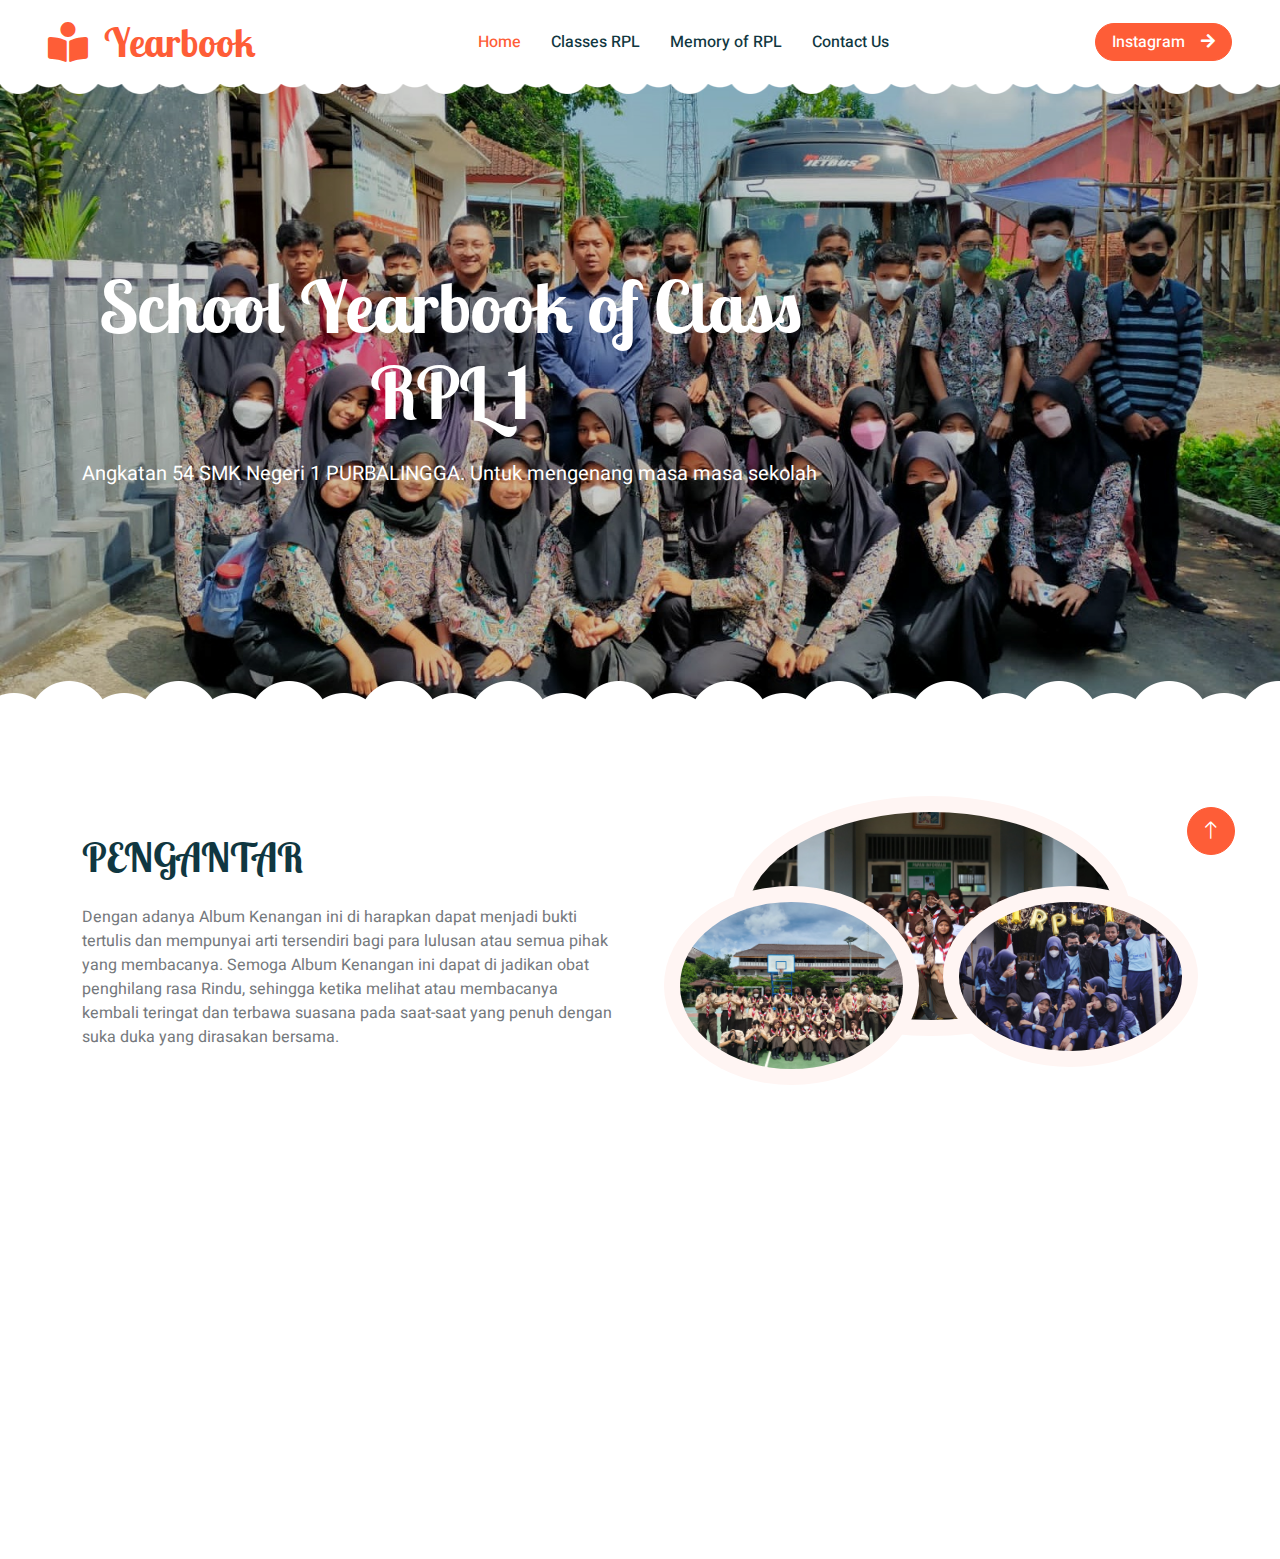
<file: index.html>
<!DOCTYPE html>
<html lang="en">

<head>
    <meta charset="utf-8">
    <title>Yearbook</title>
    <meta content="width=device-width, initial-scale=1.0" name="viewport">
    <meta content="" name="keywords">
    <meta content="" name="description">

    <!-- Favicon -->
    <link href="img/favicon.ico" rel="icon">

    <!-- Google Web Fonts -->
    <link rel="preconnect" href="https://fonts.googleapis.com">
    <link rel="preconnect" href="https://fonts.gstatic.com" crossorigin>
    <link href="https://fonts.googleapis.com/css2?family=Heebo:wght@400;500;600&family=Inter:wght@600&family=Lobster+Two:wght@700&display=swap" rel="stylesheet">
    
    <!-- Icon Font Stylesheet -->
    <link href="https://cdnjs.cloudflare.com/ajax/libs/font-awesome/5.10.0/css/all.min.css" rel="stylesheet">
    <link href="https://cdn.jsdelivr.net/npm/bootstrap-icons@1.4.1/font/bootstrap-icons.css" rel="stylesheet">

    <!-- Libraries Stylesheet -->
    <link href="lib/animate/animate.min.css" rel="stylesheet">
    <link href="lib/owlcarousel/assets/owl.carousel.min.css" rel="stylesheet">

    <!-- Customized Bootstrap Stylesheet -->
    <link href="css/bootstrap.min.css" rel="stylesheet">

    <!-- Template Stylesheet -->
    <link href="css/style.css" rel="stylesheet">
</head>

<body>
    <div class="container-xxl bg-white p-0">
        <!-- Spinner Start -->
        <div id="spinner" class="show bg-white position-fixed translate-middle w-100 vh-100 top-50 start-50 d-flex align-items-center justify-content-center">
            <div class="spinner-border text-primary" style="width: 3rem; height: 3rem;" role="status">
                <span class="sr-only">Loading...</span>
            </div>
        </div>
        <!-- Spinner End -->


        <!-- Navbar Start -->
        <nav class="navbar navbar-expand-lg bg-white navbar-light sticky-top px-4 px-lg-5 py-lg-0">
            <a href="index.html" class="navbar-brand">
                <h1 class="m-0 text-primary"><i class="fa fa-book-reader me-3"></i>Yearbook</h1>
            </a>
            <button type="button" class="navbar-toggler" data-bs-toggle="collapse" data-bs-target="#navbarCollapse">
                <span class="navbar-toggler-icon"></span>
            </button>
            <div class="collapse navbar-collapse" id="navbarCollapse">
                <div class="navbar-nav mx-auto">
                    <a href="index.html" class="nav-item nav-link active">Home</a>
                    <!-- <div class="nav-item dropdown">
                        <a href="#" class="nav-link dropdown-toggle" data-bs-toggle="dropdown">Classes AKL</a>
                        <div class="dropdown-menu rounded-0 rounded-bottom border-0 shadow-sm m-0">
                            <a href="facility.html" class="dropdown-item">AKL 1</a>
                            <a href="team.html" class="dropdown-item">AKL 2</a>
                            <a href="call-to-action.html" class="dropdown-item">AKL 3</a>
                            <a href="appointment.html" class="dropdown-item">AKL 4</a>
                        </div>
                    </div>

                    <div class="nav-item dropdown">
                        <a href="#" class="nav-link dropdown-toggle" data-bs-toggle="dropdown">Classes OTKP</a>
                        <div class="dropdown-menu rounded-0 rounded-bottom border-0 shadow-sm m-0">
                            <a href="facility.html" class="dropdown-item">OTKP 1</a>
                            <a href="team.html" class="dropdown-item">OTKP 2</a>
                            <a href="call-to-action.html" class="dropdown-item">OTKP 3</a>
                            <a href="appointment.html" class="dropdown-item">OTKP 4</a>
                        </div>
                    </div>

                    <div class="nav-item dropdown">
                        <a href="#" class="nav-link dropdown-toggle" data-bs-toggle="dropdown">Classes BDP</a>
                        <div class="dropdown-menu rounded-0 rounded-bottom border-0 shadow-sm m-0">
                            <a href="facility.html" class="dropdown-item">BDP 1</a>
                            <a href="team.html" class="dropdown-item">BDP 2</a>
                        </div>
                    </div> -->

                   

                    <div class="nav">
                        <a href="class.html" class="nav-link">Classes RPL</a>
                        <div class=" rounded-0 rounded-bottom border-0 shadow-sm m-0">
                            <!-- <a href="rpl_1.html" class="dropdown-item">RPL 1</a> -->
                            <!-- <a href="team.html" class="dropdown-item">RPL 2</a> -->
                        </div>
                    </div>

                    <div class="nav">
                        <a href="memory.html" class="nav-link">Memory of RPL</a>
                        <div class=" rounded-0 rounded-bottom border-0 shadow-sm m-0">
                            <!-- <a href="rpl_1.html" class="dropdown-item">RPL 1</a> -->
                            <!-- <a href="team.html" class="dropdown-item">RPL 2</a> -->
                        </div>
                    </div>

                    <!-- <div class="nav-item dropdown">
                        <a href="#" class="nav-link dropdown-toggle" data-bs-toggle="dropdown">Classes TKJ</a>
                        <div class="dropdown-menu rounded-0 rounded-bottom border-0 shadow-sm m-0">
                            <a href="facility.html" class="dropdown-item">TKJ 1</a>
                            <a href="team.html" class="dropdown-item">TKJ 2</a>
                        </div>
                    </div> -->


                    <a href="contact.html" class="nav-item nav-link">Contact Us</a>
                </div>
                <a href="https://www.instagram.com/elevenfirstclass.en/" class="btn btn-primary rounded-pill px-3 d-none d-lg-block">Instagram<i class="fa fa-arrow-right ms-3"></i></a>
            </div>
        </nav>
        <!-- Navbar End -->


        <!-- Carousel Start -->
        <div class="container-fluid p-0 mb-5">
            <div class="owl-carousel header-carousel position-relative">
                <div class="owl-carousel-item position-relative">
                    <img class="img-fluid" src="yearbook/pkl2.jpg" alt="">
                    <div class="position-absolute top-0 start-0 w-100 h-100 d-flex align-items-center" style="background: rgba(0, 0, 0, .2);">
                        <div class="container">
                            <div class="row justify-content-start">
                                <div class="col-10 col-lg-8">
                                  <center> <h1 class="display-2 text-white animated slideInDown mb-4">School Yearbook of Class RPL 1</h1></center> 
                                    <p class="fs-5 fw-medium text-white mb-4 pb-2">Angkatan 54 SMK Negeri 1 PURBALINGGA. Untuk mengenang masa masa sekolah</p>
                                    
                                </div>
                            </div>
                        </div>
                    </div>
                </div>
               
            </div>
        </div>
        <!-- Carousel End -->


        


        <!-- About Start -->
        <div class="container-xxl py-5">
            <div class="container">
                <div class="row g-5 align-items-center">
                    <div class="col-lg-6 wow fadeInUp" data-wow-delay="0.1s">
                        <h1 class="mb-4">PENGANTAR</h1>
                        <p>Dengan adanya Album Kenangan ini di harapkan dapat menjadi bukti tertulis dan mempunyai arti tersendiri bagi para lulusan atau semua pihak yang membacanya. Semoga Album Kenangan ini dapat di jadikan obat penghilang rasa Rindu, sehingga ketika melihat atau membacanya kembali teringat dan terbawa suasana pada saat-saat yang penuh dengan suka duka yang dirasakan bersama.</p>
                        <p class="mb-4"></p>
                        <div class="row g-4 align-items-center">
                          
                        </div>
                    </div>
                    <div class="col-lg-6 about-img wow fadeInUp" data-wow-delay="0.5s">
                        <div class="row">
                            <div class="col-12 text-center">
                                <img class="img-fluid w-75 rounded-circle bg-light p-3" src="yearbook/IMG-1.JPG" alt="">
                            </div>
                            <div class="col-6 text-start" style="margin-top: -150px;">
                                <img class="img-fluid w-100 rounded-circle bg-light p-3" src="yearbook/lapang3.jpg" alt="">
                            </div>
                            <div class="col-6 text-end" style="margin-top: -150px;">
                                <img class="img-fluid w-100 rounded-circle bg-light p-3" src="yearbook/or-2.jpg" alt="">
                            </div>
                        </div>
                    </div>
                </div>
            </div>
        </div>
        <!-- About End -->


        


        <!-- Testimonial Start -->
        <div class="container-xxl py-5">
            <div class="container">
                <div class="text-center mx-auto mb-5 wow fadeInUp" data-wow-delay="0.1s" style="max-width: 600px;">
                    <h1 class="mb-3">message for you!</h1>
                    <p>Diharapkan Buku Album Kenangan ini dapat dijadikan memori, sebab kita pernah bersama-sama berada di lingkungan sekolah ini.</p>
                </div>
                
            </div>
        </div>
        <!-- Testimonial End -->


         <!-- Footer Start -->
         <div class="container-fluid bg-dark text-white-50 footer pt-5 mt-5 wow fadeIn" data-wow-delay="0.1s">
           
            <div class="container">
                <div class="copyright">
                    <div class="row">
                        <div class="col-md-6 text-center text-md-start mb-3 mb-md-0">
                            &copy; <a class="border-bottom" href="#">Yearbook 2023</a>, All Right Reserved. 
							
							<!--/*** This template is free as long as you keep the footer author’s credit link/attribution link/backlink. If you'd like to use the template without the footer author’s credit link/attribution link/backlink, you can purchase the Credit Removal License from "https://htmlcodex.com/credit-removal". Thank you for your support. ***/-->
							Designed By <a class="border-bottom" href="#">revina</a>
                        </div>
                        <div class="col-md-6 text-center text-md-end">
                            <div class="footer-menu">
                                <a href="index.html">Home</a>
                                <a href="https://www.instagram.com/elevenfirstclass.en/">Instagram</a>
                                <a href="#">Email</a>
                                <a href="#">Help</a>
                            </div>
                        </div>
                    </div>
                </div>
            </div>
        </div>
        <!-- Footer End -->


        <!-- Back to Top -->
        <a href="#" class="btn btn-lg btn-primary btn-lg-square back-to-top"><i class="bi bi-arrow-up"></i></a>
    </div>

    <!-- JavaScript Libraries -->
    <script src="https://code.jquery.com/jquery-3.4.1.min.js"></script>
    <script src="https://cdn.jsdelivr.net/npm/bootstrap@5.0.0/dist/js/bootstrap.bundle.min.js"></script>
    <script src="lib/wow/wow.min.js"></script>
    <script src="lib/easing/easing.min.js"></script>
    <script src="lib/waypoints/waypoints.min.js"></script>
    <script src="lib/owlcarousel/owl.carousel.min.js"></script>

    <!-- Template Javascript -->
    <script src="js/main.js"></script>
</body>

</html>
</file>
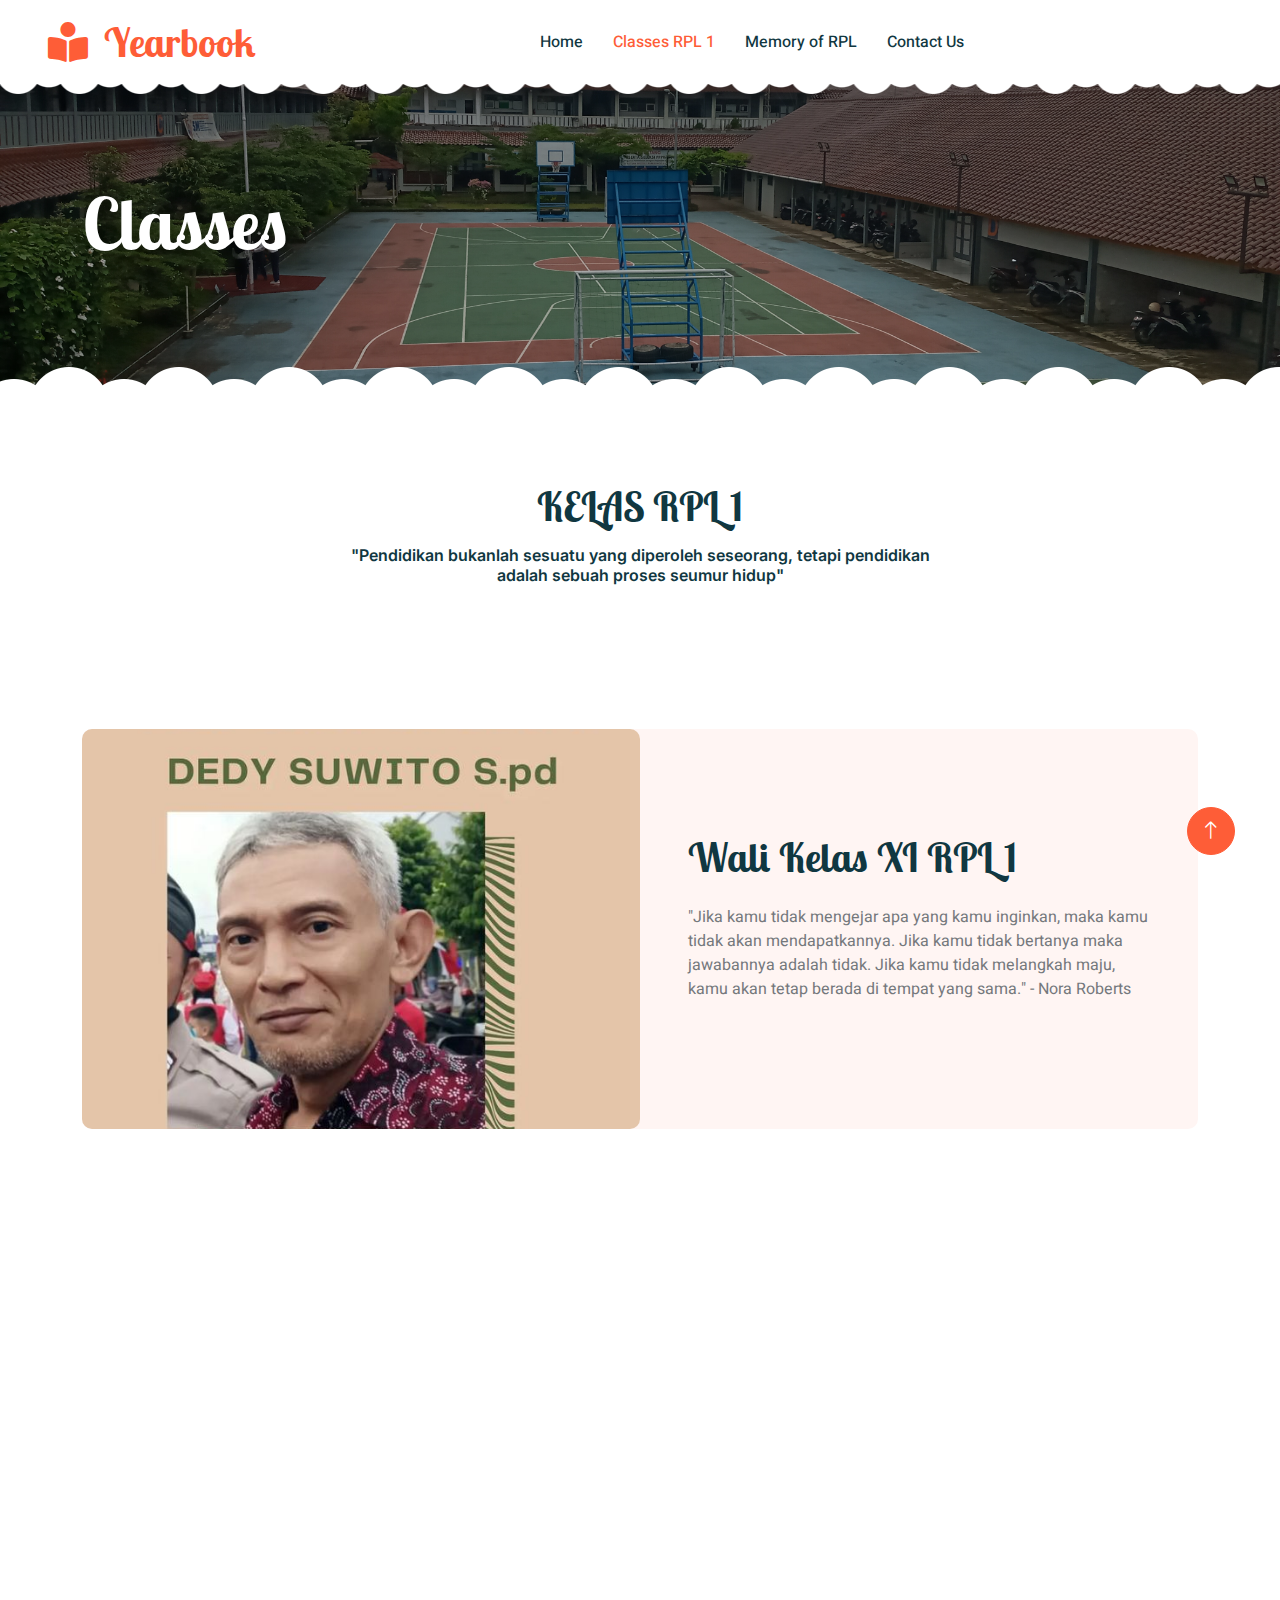
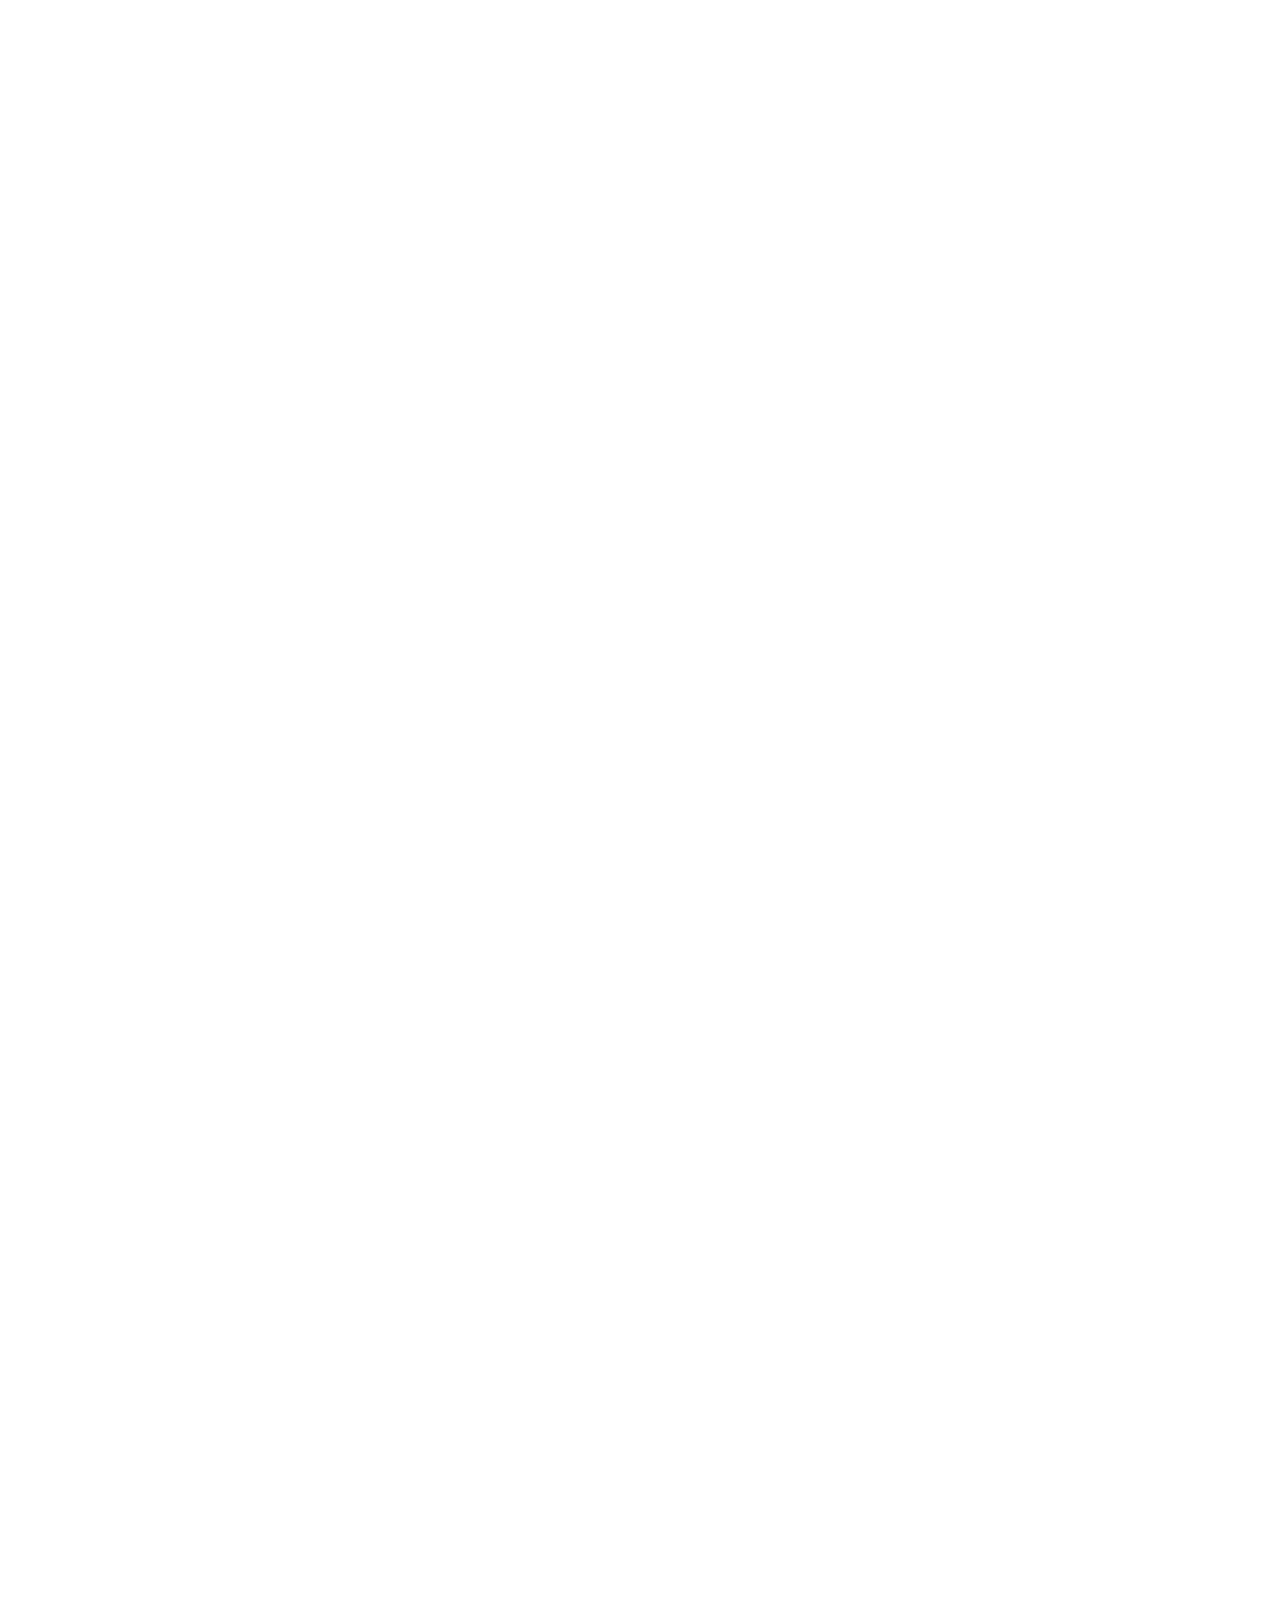
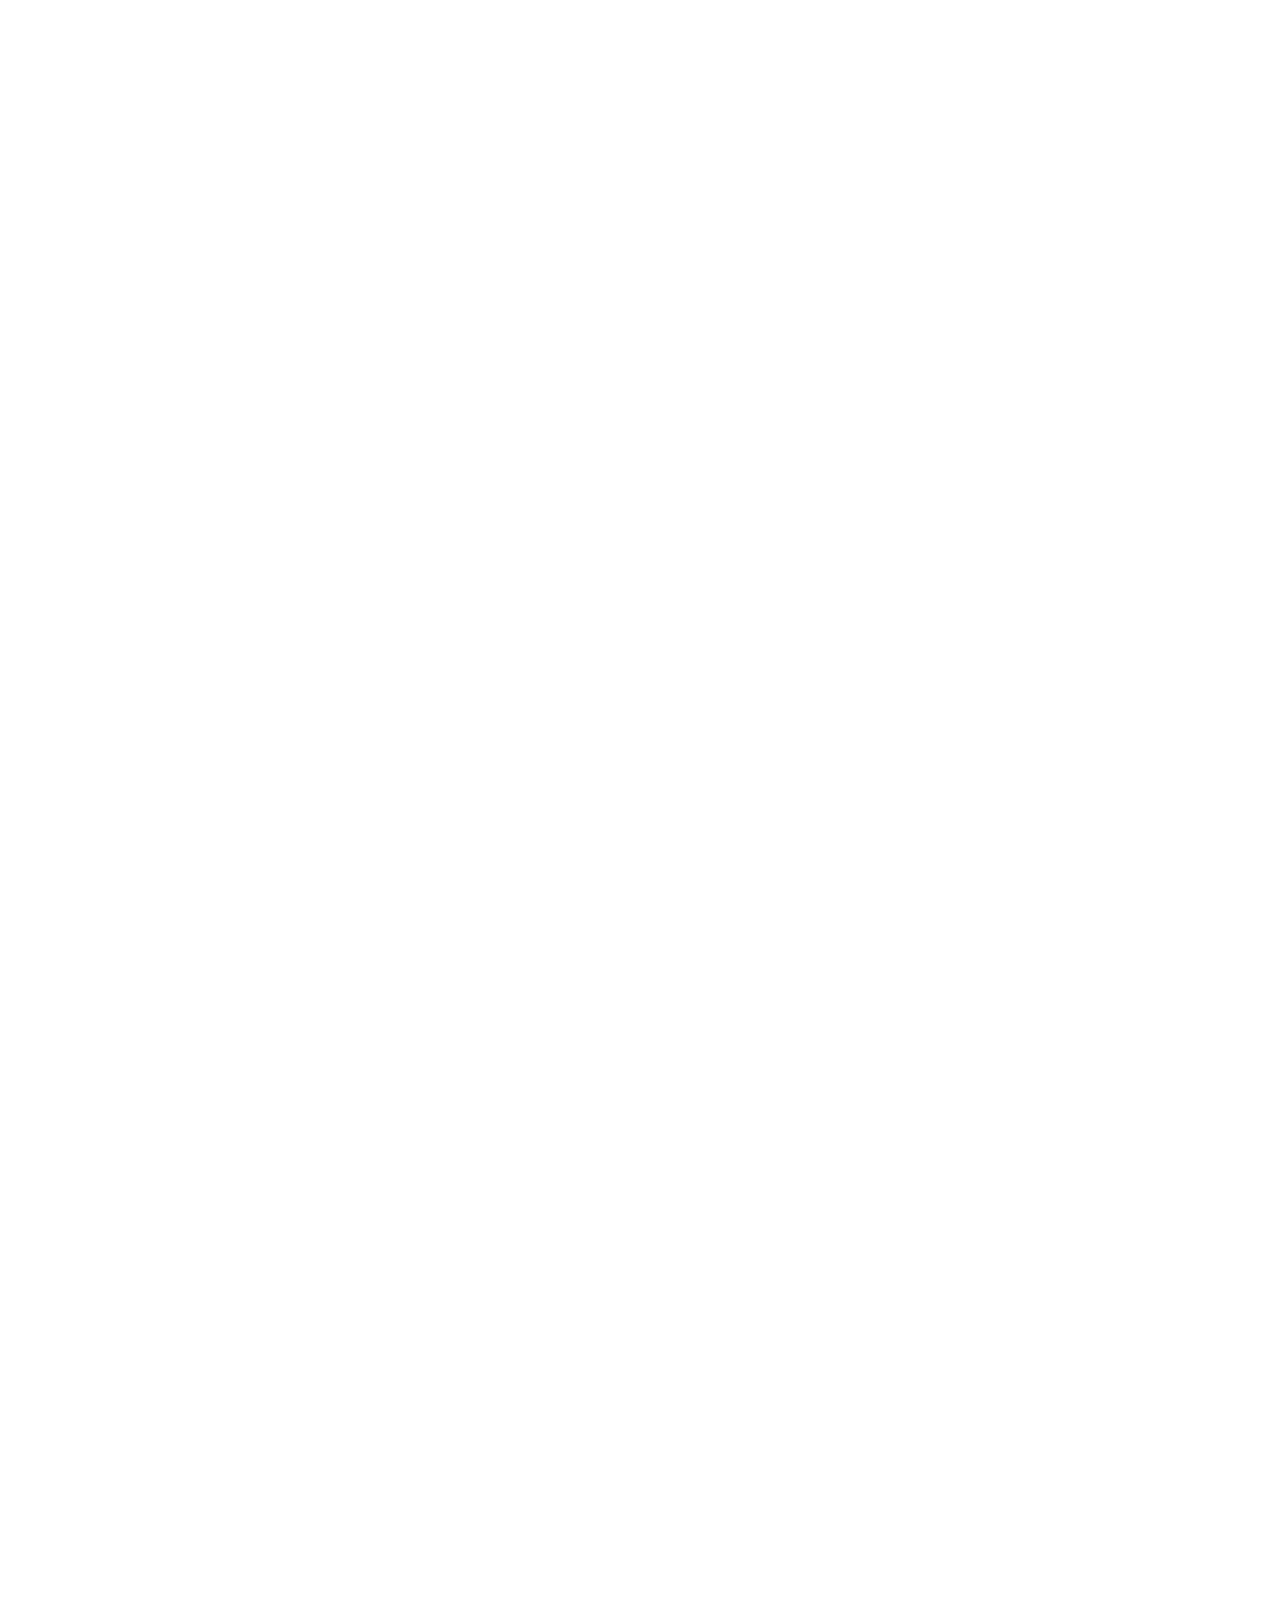
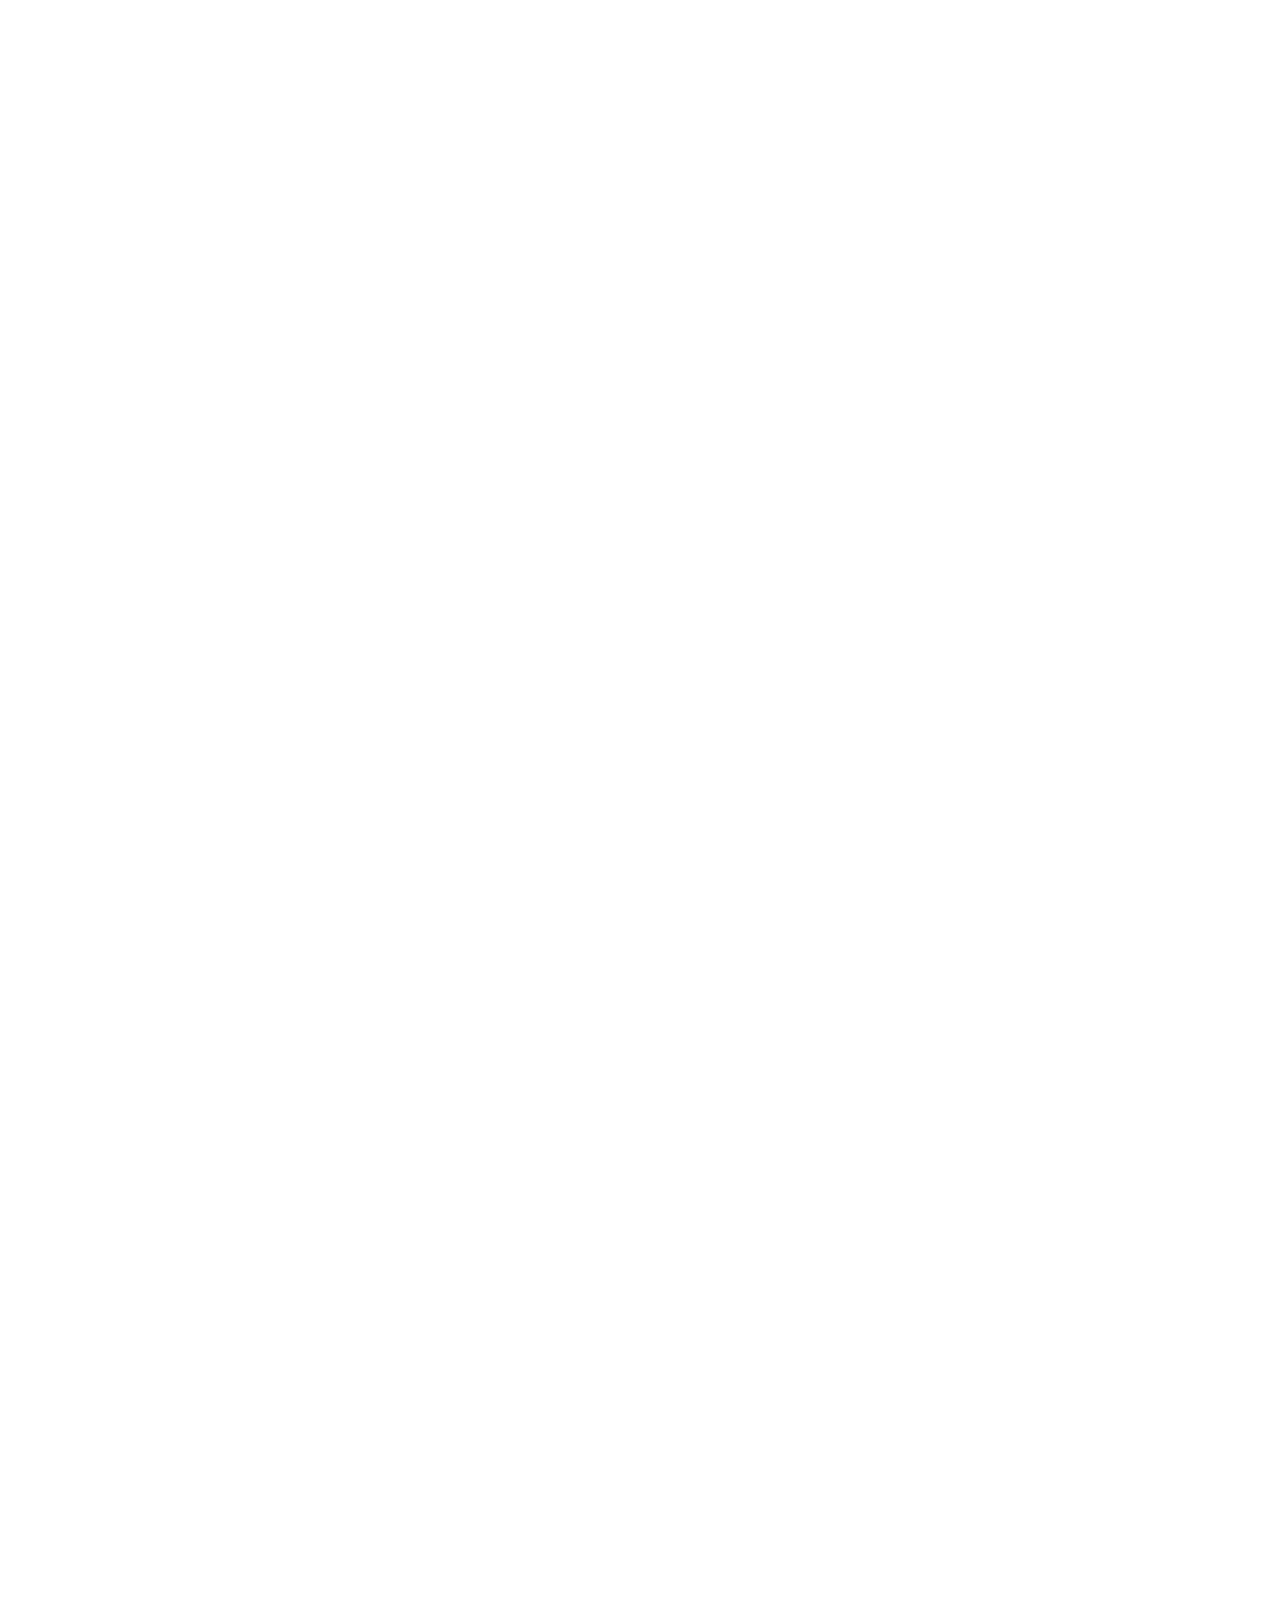
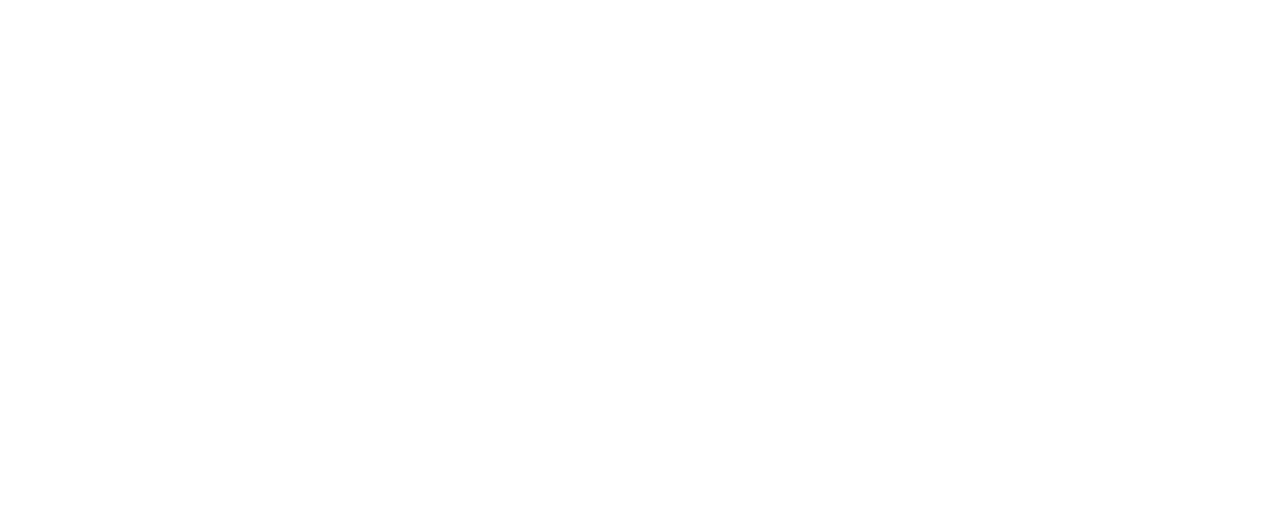
<file: class.html>
<!DOCTYPE html>
<html lang="en">

<head>
    <meta charset="utf-8">
    <title>Classes</title>
    <meta content="width=device-width, initial-scale=1.0" name="viewport">
    <meta content="" name="keywords">
    <meta content="" name="description">

    <!-- Favicon -->
    <link href="img/favicon.ico" rel="icon">

    <!-- Google Web Fonts -->
    <link rel="preconnect" href="https://fonts.googleapis.com">
    <link rel="preconnect" href="https://fonts.gstatic.com" crossorigin>
    <link href="https://fonts.googleapis.com/css2?family=Heebo:wght@400;500;600&family=Inter:wght@600&family=Lobster+Two:wght@700&display=swap" rel="stylesheet">
    
    <!-- Icon Font Stylesheet -->
    <link href="https://cdnjs.cloudflare.com/ajax/libs/font-awesome/5.10.0/css/all.min.css" rel="stylesheet">
    <link href="https://cdn.jsdelivr.net/npm/bootstrap-icons@1.4.1/font/bootstrap-icons.css" rel="stylesheet">

    <!-- Libraries Stylesheet -->
    <link href="lib/animate/animate.min.css" rel="stylesheet">
    <link href="lib/owlcarousel/assets/owl.carousel.min.css" rel="stylesheet">

    <!-- Customized Bootstrap Stylesheet -->
    <link href="css/bootstrap.min.css" rel="stylesheet">

    <!-- Template Stylesheet -->
    <link href="css/style.css" rel="stylesheet">
</head>

<body>
    <div class="container-xxl bg-white p-0">
        <!-- Spinner Start -->
        <div id="spinner" class="show bg-white position-fixed translate-middle w-100 vh-100 top-50 start-50 d-flex align-items-center justify-content-center">
            <div class="spinner-border text-primary" style="width: 3rem; height: 3rem;" role="status">
                <span class="sr-only">Loading...</span>
            </div>
        </div>
        <!-- Spinner End -->


        <!-- Navbar Start -->
        <nav class="navbar navbar-expand-lg bg-white navbar-light sticky-top px-4 px-lg-5 py-lg-0">
            <a href="index.html" class="navbar-brand">
                <h1 class="m-0 text-primary"><i class="fa fa-book-reader me-3"></i>Yearbook</h1>
            </a>
            <button type="button" class="navbar-toggler" data-bs-toggle="collapse" data-bs-target="#navbarCollapse">
                <span class="navbar-toggler-icon"></span>
            </button>
            <div class="collapse navbar-collapse" id="navbarCollapse">
                <div class="navbar-nav mx-auto">
                    <a href="index.html" class="nav-item nav-link">Home</a>
                    <!-- <div class="nav-item dropdown">
                        <a href="#" class="nav-link dropdown-toggle" data-bs-toggle="dropdown">Classes AKL</a>
                        <div class="dropdown-menu rounded-0 rounded-bottom border-0 shadow-sm m-0">
                            <a href="facility.html" class="dropdown-item">AKL 1</a>
                            <a href="team.html" class="dropdown-item">AKL 2</a>
                            <a href="call-to-action.html" class="dropdown-item">AKL 3</a>
                            <a href="appointment.html" class="dropdown-item">AKL 4</a>
                        </div>
                    </div>

                    <div class="nav-item dropdown">
                        <a href="#" class="nav-link dropdown-toggle" data-bs-toggle="dropdown">Classes OTKP</a>
                        <div class="dropdown-menu rounded-0 rounded-bottom border-0 shadow-sm m-0">
                            <a href="facility.html" class="dropdown-item">OTKP 1</a>
                            <a href="team.html" class="dropdown-item">OTKP 2</a>
                            <a href="call-to-action.html" class="dropdown-item">OTKP 3</a>
                            <a href="appointment.html" class="dropdown-item">OTKP 4</a>
                        </div>
                    </div>

                    <div class="nav-item dropdown">
                        <a href="#" class="nav-link dropdown-toggle" data-bs-toggle="dropdown">Classes BDP</a>
                        <div class="dropdown-menu rounded-0 rounded-bottom border-0 shadow-sm m-0">
                            <a href="facility.html" class="dropdown-item">BDP 1</a>
                            <a href="team.html" class="dropdown-item">BDP 2</a>
                        </div>
                    </div> -->

                    

                    <div class="nav">
                        <a href="class.html" class="nav-link active">Classes RPL 1</a>
                        <div class=" rounded-0 rounded-bottom border-0 shadow-sm m-0">
                            <!-- <a href="rpl_1.html" class="dropdown-item">RPL 1</a> -->
                            <!-- <a href="team.html" class="dropdown-item">RPL 2</a> -->
                        </div>
                    </div>

                    <div class="nav">
                        <a href="memory.html" class="nav-link">Memory of RPL</a>
                        <div class=" rounded-0 rounded-bottom border-0 shadow-sm m-0">
                            <!-- <a href="rpl_1.html" class="dropdown-item">RPL 1</a> -->
                            <!-- <a href="team.html" class="dropdown-item">RPL 2</a> -->
                        </div>
                    </div>

                    <!-- <div class="nav-item dropdown">
                        <a href="#" class="nav-link dropdown-toggle" data-bs-toggle="dropdown">Classes TKJ</a>
                        <div class="dropdown-menu rounded-0 rounded-bottom border-0 shadow-sm m-0">
                            <a href="facility.html" class="dropdown-item">TKJ 1</a>
                            <a href="team.html" class="dropdown-item">TKJ 2</a>
                        </div>
                    </div> -->


                    <a href="contact.html" class="nav-item nav-link">Contact Us</a>
                </div></div>
        </nav>
        <!-- Navbar End -->


        <!-- Page Header End -->
        <div class="container-xxl py-5 page-header position-relative mb-5">
            <div class="container py-5">
                <h1 class="display-2 text-white animated slideInDown mb-4">Classes</h1>
                <nav aria-label="breadcrumb animated slideInDown">
                    
                </nav>
            </div>
        </div>
        <!-- Page Header End -->


      
<!-- Testimonial Start -->
<div class="container-xxl py-5">
    <div class="container">
        <div class="text-center mx-auto mb-5 wow fadeInUp" data-wow-delay="0.1s" style="max-width: 600px;">
            <h1 class="mb-3">KELAS RPL 1</h1>
           <h6><p>"Pendidikan bukanlah sesuatu yang diperoleh seseorang, tetapi pendidikan adalah sebuah proses seumur hidup"</p></h6>
        </div>
       
    </div>
</div>
<!-- Testimonial End -->


        <!-- Call To Action Start -->
        <div class="container-xxl py-5">
            <div class="container">
                <div class="bg-light rounded">
                    <div class="row g-0">
                        <div class="col-lg-6 wow fadeIn" data-wow-delay="0.1s" style="min-height: 400px;">
                            <div class="position-relative h-100">
                                <img class="position-absolute w-100 h-100 rounded" src="yearbook/foto_guru.jpg" style="object-fit: cover;">
                            </div>
                        </div>
                        <div class="col-lg-6 wow fadeIn" data-wow-delay="0.5s">
                            <div class="h-100 d-flex flex-column justify-content-center p-5">
                                <h1 class="mb-4">Wali Kelas XI RPL 1</h1>
                                <p class="mb-4"> "Jika kamu tidak mengejar apa yang kamu inginkan, maka kamu tidak akan mendapatkannya. Jika kamu tidak bertanya maka jawabannya adalah tidak. Jika kamu tidak melangkah maju, kamu akan tetap berada di tempat yang sama." - Nora Roberts</p>
                                
                            </div>
                        </div>
                    </div>
                </div>
            </div>
        </div>
        <!-- Call To Action End -->


        <!-- Team Start -->
        <div class="container-xxl py-5">
            <div class="container">
                <div class="text-center mx-auto mb-5 wow fadeInUp" data-wow-delay="0.1s" style="max-width: 600px;">
                    <h1 class="mb-3">Member of RPL 1</h1>
                    <p> </p>
                </div>
                <div class="row g-3">
                    
                        <div class="col-lg-4 col-md-6 wow fadeInUp" data-wow-delay="0.1s">
                            <div class="team-item rounded overflow-hidden">
                                <div class="d-flex">
                                    <img class="img-fluid w-75" src="yearbook/foto-1.jpg" alt="">
                                    <div class="team-social w-25">
                                        <br></br>
                                        <a class="btn btn-lg-square btn-outline-primary rounded-circle mt-3" href=""><i class="fab fa-facebook-f"></i></a>
                                        <a class="btn btn-lg-square btn-outline-primary rounded-circle mt-3" href=""><i class="fab fa-twitter"></i></a>
                                        <a class="btn btn-lg-square btn-outline-primary rounded-circle mt-3" href=""><i class="fab fa-instagram"></i></a>
                                    </div>
                                </div>
                                <div class="p-4">
                                    <h5>Adrian Farrel A.Y.</h5>
                                    <span>motivasi</span>
                                </div>
                            </div>
                        </div>

                            
                            <div class="col-lg-4 col-md-6 wow fadeInUp" data-wow-delay="0.3s">
                                <div class="team-item rounded overflow-hidden">
                                    <div class="d-flex">
                                        <img class="img-fluid w-75" src="yearbook/foto-2.jpg" alt="">
                                        <div class="team-social w-25">
                                            <a class="btn btn-lg-square btn-outline-primary rounded-circle mt-3" href=""><i class="fab fa-facebook-f"></i></a>
                                            <a class="btn btn-lg-square btn-outline-primary rounded-circle mt-3" href=""><i class="fab fa-twitter"></i></a>
                                            <a class="btn btn-lg-square btn-outline-primary rounded-circle mt-3" href=""><i class="fab fa-instagram"></i></a>
                                        </div>
                                    </div>
                                    <div class="p-4">
                                        <h5>Agil Febriyani</h5>
                                        <span>Motivasi</span>
                                    </div>
                                </div>
                            </div>

                            <div class="col-lg-4 col-md-6 wow fadeInUp" data-wow-delay="0.5s">
                                <div class="team-item rounded overflow-hidden">
                                    <div class="d-flex">
                                        <img class="img-fluid w-75" src="yearbook/foto-3.jpg" alt="">
                                        <div class="team-social w-25">
                                            <a class="btn btn-lg-square btn-outline-primary rounded-circle mt-3" href=""><i class="fab fa-facebook-f"></i></a>
                                            <a class="btn btn-lg-square btn-outline-primary rounded-circle mt-3" href=""><i class="fab fa-twitter"></i></a>
                                            <a class="btn btn-lg-square btn-outline-primary rounded-circle mt-3" href=""><i class="fab fa-instagram"></i></a>
                                        </div>
                                    </div>
                                    <div class="p-4">
                                        <h5>Alvi Nur H</h5>
                                        <span>Motivasi</span>
                                    </div>
                                </div>
                            </div>

                    <p></p>
                    <p></p>

                    <div class="col-lg-4 col-md-6 wow fadeInUp" data-wow-delay="0.1s">
                        <div class="team-item rounded overflow-hidden">
                            <div class="d-flex">
                                <img class="img-fluid w-75" src="yearbook/foto-4.jpg" alt="">
                                <div class="team-social w-25">
                                    <br></br>
                                    <a class="btn btn-lg-square btn-outline-primary rounded-circle mt-3" href=""><i class="fab fa-facebook-f"></i></a>
                                    <a class="btn btn-lg-square btn-outline-primary rounded-circle mt-3" href=""><i class="fab fa-twitter"></i></a>
                                    <a class="btn btn-lg-square btn-outline-primary rounded-circle mt-3" href=""><i class="fab fa-instagram"></i></a>
                                </div>
                            </div>
                            <div class="p-4">
                                <h5>Andhika Dwi P</h5>
                                <span>Motivasi</span>
                            </div>
                        </div>
                    </div>

                        
                        <div class="col-lg-4 col-md-6 wow fadeInUp" data-wow-delay="0.3s">
                            <div class="team-item rounded overflow-hidden">
                                <div class="d-flex">
                                    <img class="img-fluid w-75" src="yearbook/foto-5.jpg" alt="">
                                    <div class="team-social w-25">
                                        <a class="btn btn-lg-square btn-outline-primary rounded-circle mt-3" href=""><i class="fab fa-facebook-f"></i></a>
                                        <a class="btn btn-lg-square btn-outline-primary rounded-circle mt-3" href=""><i class="fab fa-twitter"></i></a>
                                        <a class="btn btn-lg-square btn-outline-primary rounded-circle mt-3" href=""><i class="fab fa-instagram"></i></a>
                                    </div>
                                </div>
                                <div class="p-4">
                                    <h5>Anisa Nur A</h5>
                                    <span>Motivasi</span>
                                </div>
                            </div>
                        </div>

                        <div class="col-lg-4 col-md-6 wow fadeInUp" data-wow-delay="0.5s">
                            <div class="team-item rounded overflow-hidden">
                                <div class="d-flex">
                                    <img class="img-fluid w-75" src="yearbook/foto-6.jpg" alt="">
                                    <div class="team-social w-25">
                                        <a class="btn btn-lg-square btn-outline-primary rounded-circle mt-3" href=""><i class="fab fa-facebook-f"></i></a>
                                        <a class="btn btn-lg-square btn-outline-primary rounded-circle mt-3" href=""><i class="fab fa-twitter"></i></a>
                                        <a class="btn btn-lg-square btn-outline-primary rounded-circle mt-3" href=""><i class="fab fa-instagram"></i></a>
                                    </div>
                                </div>
                                <div class="p-4">
                                    <h5>Bintang Henriana P.D</h5>
                                    <span>Motivasi</span>
                                </div>
                            </div>
                        </div>

                    <p></p>
                    <p></p>

                    <div class="col-lg-4 col-md-6 wow fadeInUp" data-wow-delay="0.1s">
                        <div class="team-item rounded overflow-hidden">
                            <div class="d-flex">
                                <img class="img-fluid w-75" src="yearbook/foto-7.jpg" alt="">
                                <div class="team-social w-25">
                                    <br></br>
                                    <a class="btn btn-lg-square btn-outline-primary rounded-circle mt-3" href=""><i class="fab fa-facebook-f"></i></a>
                                    <a class="btn btn-lg-square btn-outline-primary rounded-circle mt-3" href=""><i class="fab fa-twitter"></i></a>
                                    <a class="btn btn-lg-square btn-outline-primary rounded-circle mt-3" href=""><i class="fab fa-instagram"></i></a>
                                </div>
                            </div>
                            <div class="p-4">
                                <h5>Bunga Nur S</h5>
                                <span>Motivasi</span>
                            </div>
                        </div>
                    </div>

                        
                        <div class="col-lg-4 col-md-6 wow fadeInUp" data-wow-delay="0.3s">
                            <div class="team-item rounded overflow-hidden">
                                <div class="d-flex">
                                    <img class="img-fluid w-75" src="yearbook/foto-8.jpg" alt="">
                                    <div class="team-social w-25">
                                        <a class="btn btn-lg-square btn-outline-primary rounded-circle mt-3" href=""><i class="fab fa-facebook-f"></i></a>
                                        <a class="btn btn-lg-square btn-outline-primary rounded-circle mt-3" href=""><i class="fab fa-twitter"></i></a>
                                        <a class="btn btn-lg-square btn-outline-primary rounded-circle mt-3" href=""><i class="fab fa-instagram"></i></a>
                                    </div>
                                </div>
                                <div class="p-4">
                                    <h5>Cedrick Ken P.W</h5>
                                    <span>Motivasi</span>
                                </div>
                            </div>
                        </div>

                        <div class="col-lg-4 col-md-6 wow fadeInUp" data-wow-delay="0.5s">
                            <div class="team-item rounded overflow-hidden">
                                <div class="d-flex">
                                    <img class="img-fluid w-75" src="yearbook/foto-9.jpg" alt="">
                                    <div class="team-social w-25">
                                        <a class="btn btn-lg-square btn-outline-primary rounded-circle mt-3" href=""><i class="fab fa-facebook-f"></i></a>
                                        <a class="btn btn-lg-square btn-outline-primary rounded-circle mt-3" href=""><i class="fab fa-twitter"></i></a>
                                        <a class="btn btn-lg-square btn-outline-primary rounded-circle mt-3" href=""><i class="fab fa-instagram"></i></a>
                                    </div>
                                </div>
                                <div class="p-4">
                                    <h5>Dias Wahyu W</h5>
                                    <span>Motivasi</span>
                                </div>
                            </div>
                        </div>

                    <p></p>
                    <p></p>


                    <div class="col-lg-4 col-md-6 wow fadeInUp" data-wow-delay="0.1s">
                        <div class="team-item rounded overflow-hidden">
                            <div class="d-flex">
                                <img class="img-fluid w-75" src="yearbook/foto-10.jpg" alt="">
                                <div class="team-social w-25">
                                    <br></br>
                                    <a class="btn btn-lg-square btn-outline-primary rounded-circle mt-3" href=""><i class="fab fa-facebook-f"></i></a>
                                    <a class="btn btn-lg-square btn-outline-primary rounded-circle mt-3" href=""><i class="fab fa-twitter"></i></a>
                                    <a class="btn btn-lg-square btn-outline-primary rounded-circle mt-3" href=""><i class="fab fa-instagram"></i></a>
                                </div>
                            </div>
                            <div class="p-4">
                                <h5>Dita Ma'rifatul K</h5>
                                <span>Motivasi</span>
                            </div>
                        </div>
                    </div>

                        
                        <div class="col-lg-4 col-md-6 wow fadeInUp" data-wow-delay="0.3s">
                            <div class="team-item rounded overflow-hidden">
                                <div class="d-flex">
                                    <img class="img-fluid w-75" src="yearbook/foto-11.jpg" alt="">
                                    <div class="team-social w-25">
                                        <a class="btn btn-lg-square btn-outline-primary rounded-circle mt-3" href=""><i class="fab fa-facebook-f"></i></a>
                                        <a class="btn btn-lg-square btn-outline-primary rounded-circle mt-3" href=""><i class="fab fa-twitter"></i></a>
                                        <a class="btn btn-lg-square btn-outline-primary rounded-circle mt-3" href=""><i class="fab fa-instagram"></i></a>
                                    </div>
                                </div>
                                <div class="p-4">
                                    <h5>Ekha Sasi R</h5>
                                    <span>Motivasi</span>
                                </div>
                            </div>
                        </div>

                        <div class="col-lg-4 col-md-6 wow fadeInUp" data-wow-delay="0.5s">
                            <div class="team-item rounded overflow-hidden">
                                <div class="d-flex">
                                    <img class="img-fluid w-75" src="yearbook/foto-12.jpg" alt="">
                                    <div class="team-social w-25">
                                        <a class="btn btn-lg-square btn-outline-primary rounded-circle mt-3" href=""><i class="fab fa-facebook-f"></i></a>
                                        <a class="btn btn-lg-square btn-outline-primary rounded-circle mt-3" href=""><i class="fab fa-twitter"></i></a>
                                        <a class="btn btn-lg-square btn-outline-primary rounded-circle mt-3" href=""><i class="fab fa-instagram"></i></a>
                                    </div>
                                </div>
                                <div class="p-4">
                                    <h5>Faiz Dwi L</h5>
                                    <span>Motivasi</span>
                                </div>
                            </div>
                        </div>

                    <p></p>
                    <p></p>

                    <div class="col-lg-4 col-md-6 wow fadeInUp" data-wow-delay="0.1s">
                        <div class="team-item rounded overflow-hidden">
                            <div class="d-flex">
                                <img class="img-fluid w-75" src="yearbook/foto-13.jpg" alt="">
                                <div class="team-social w-25">
                                    <br></br>
                                    <a class="btn btn-lg-square btn-outline-primary rounded-circle mt-3" href=""><i class="fab fa-facebook-f"></i></a>
                                    <a class="btn btn-lg-square btn-outline-primary rounded-circle mt-3" href=""><i class="fab fa-twitter"></i></a>
                                    <a class="btn btn-lg-square btn-outline-primary rounded-circle mt-3" href=""><i class="fab fa-instagram"></i></a>
                                </div>
                            </div>
                            <div class="p-4">
                                <h5>Faizurrohim Ramadhani</h5>
                                <span>Motivasi</span>
                            </div>
                        </div>
                    </div>

                        
                        <div class="col-lg-4 col-md-6 wow fadeInUp" data-wow-delay="0.3s">
                            <div class="team-item rounded overflow-hidden">
                                <div class="d-flex">
                                    <img class="img-fluid w-75" src="yearbook/foto-14.jpg" alt="">
                                    <div class="team-social w-25">
                                        <a class="btn btn-lg-square btn-outline-primary rounded-circle mt-3" href=""><i class="fab fa-facebook-f"></i></a>
                                        <a class="btn btn-lg-square btn-outline-primary rounded-circle mt-3" href=""><i class="fab fa-twitter"></i></a>
                                        <a class="btn btn-lg-square btn-outline-primary rounded-circle mt-3" href=""><i class="fab fa-instagram"></i></a>
                                    </div>
                                </div>
                                <div class="p-4">
                                    <h5>Farhan Zakariya</h5>
                                    <span>Motivasi</span>
                                </div>
                            </div>
                        </div>

                        <div class="col-lg-4 col-md-6 wow fadeInUp" data-wow-delay="0.5s">
                            <div class="team-item rounded overflow-hidden">
                                <div class="d-flex">
                                    <img class="img-fluid w-75" src="yearbook/foto-15.jpg" alt="">
                                    <div class="team-social w-25">
                                        <a class="btn btn-lg-square btn-outline-primary rounded-circle mt-3" href=""><i class="fab fa-facebook-f"></i></a>
                                        <a class="btn btn-lg-square btn-outline-primary rounded-circle mt-3" href=""><i class="fab fa-twitter"></i></a>
                                        <a class="btn btn-lg-square btn-outline-primary rounded-circle mt-3" href=""><i class="fab fa-instagram"></i></a>
                                    </div>
                                </div>
                                <div class="p-4">
                                    <h5>Haikal Rendy N.P</h5>
                                    <span>Motivasi</span>
                                </div>
                            </div>
                        </div>

                    <p></p>
                    <p></p>

                    <div class="col-lg-4 col-md-6 wow fadeInUp" data-wow-delay="0.1s">
                        <div class="team-item rounded overflow-hidden">
                            <div class="d-flex">
                                <img class="img-fluid w-75" src="yearbook/foto-16.jpg" alt="">
                                <div class="team-social w-25">
                                    <br></br>
                                    <a class="btn btn-lg-square btn-outline-primary rounded-circle mt-3" href=""><i class="fab fa-facebook-f"></i></a>
                                    <a class="btn btn-lg-square btn-outline-primary rounded-circle mt-3" href=""><i class="fab fa-twitter"></i></a>
                                    <a class="btn btn-lg-square btn-outline-primary rounded-circle mt-3" href=""><i class="fab fa-instagram"></i></a>
                                </div>
                            </div>
                            <div class="p-4">
                                <h5>Hasan Askari</h5>
                                <span>Motivasi</span>
                            </div>
                        </div>
                    </div>

                        
                        <div class="col-lg-4 col-md-6 wow fadeInUp" data-wow-delay="0.3s">
                            <div class="team-item rounded overflow-hidden">
                                <div class="d-flex">
                                    <img class="img-fluid w-75" src="yearbook/foto-17.jpg" alt="">
                                    <div class="team-social w-25">
                                        <a class="btn btn-lg-square btn-outline-primary rounded-circle mt-3" href=""><i class="fab fa-facebook-f"></i></a>
                                        <a class="btn btn-lg-square btn-outline-primary rounded-circle mt-3" href=""><i class="fab fa-twitter"></i></a>
                                        <a class="btn btn-lg-square btn-outline-primary rounded-circle mt-3" href=""><i class="fab fa-instagram"></i></a>
                                    </div>
                                </div>
                                <div class="p-4">
                                    <h5>Kurniaroh</h5>
                                    <span>Motivasi</span>
                                </div>
                            </div>
                        </div>

                        <div class="col-lg-4 col-md-6 wow fadeInUp" data-wow-delay="0.5s">
                            <div class="team-item rounded overflow-hidden">
                                <div class="d-flex">
                                    <img class="img-fluid w-75" src="yearbook/foto-18.jpg" alt="">
                                    <div class="team-social w-25">
                                        <a class="btn btn-lg-square btn-outline-primary rounded-circle mt-3" href=""><i class="fab fa-facebook-f"></i></a>
                                        <a class="btn btn-lg-square btn-outline-primary rounded-circle mt-3" href=""><i class="fab fa-twitter"></i></a>
                                        <a class="btn btn-lg-square btn-outline-primary rounded-circle mt-3" href=""><i class="fab fa-instagram"></i></a>
                                    </div>
                                </div>
                                <div class="p-4">
                                    <h5>Lauliana Vavoura S</h5>
                                    <span>Motivasi</span>
                                </div>
                            </div>
                        </div>

                    <p></p>
                    <p></p>

                    <div class="col-lg-4 col-md-6 wow fadeInUp" data-wow-delay="0.1s">
                        <div class="team-item rounded overflow-hidden">
                            <div class="d-flex">
                                <img class="img-fluid w-75" src="yearbook/foto-19.jpg" alt="">
                                <div class="team-social w-25">
                                    <br></br>
                                    <a class="btn btn-lg-square btn-outline-primary rounded-circle mt-3" href=""><i class="fab fa-facebook-f"></i></a>
                                    <a class="btn btn-lg-square btn-outline-primary rounded-circle mt-3" href=""><i class="fab fa-twitter"></i></a>
                                    <a class="btn btn-lg-square btn-outline-primary rounded-circle mt-3" href=""><i class="fab fa-instagram"></i></a>
                                </div>
                            </div>
                            <div class="p-4">
                                <h5>Meika Setianingsih</h5>
                                <span>Motivasi</span>
                            </div>
                        </div>
                    </div>

                        
                        <div class="col-lg-4 col-md-6 wow fadeInUp" data-wow-delay="0.3s">
                            <div class="team-item rounded overflow-hidden">
                                <div class="d-flex">
                                    <img class="img-fluid w-75" src="yearbook/foto-20.jpg" alt="">
                                    <div class="team-social w-25">
                                        <a class="btn btn-lg-square btn-outline-primary rounded-circle mt-3" href=""><i class="fab fa-facebook-f"></i></a>
                                        <a class="btn btn-lg-square btn-outline-primary rounded-circle mt-3" href=""><i class="fab fa-twitter"></i></a>
                                        <a class="btn btn-lg-square btn-outline-primary rounded-circle mt-3" href=""><i class="fab fa-instagram"></i></a>
                                    </div>
                                </div>
                                <div class="p-4">
                                    <h5>Mochamad Rafie A</h5>
                                    <span>Motivasi</span>
                                </div>
                            </div>
                        </div>

                        <div class="col-lg-4 col-md-6 wow fadeInUp" data-wow-delay="0.5s">
                            <div class="team-item rounded overflow-hidden">
                                <div class="d-flex">
                                    <img class="img-fluid w-75" src="yearbook/foto-21.jpg" alt="">
                                    <div class="team-social w-25">
                                        <a class="btn btn-lg-square btn-outline-primary rounded-circle mt-3" href=""><i class="fab fa-facebook-f"></i></a>
                                        <a class="btn btn-lg-square btn-outline-primary rounded-circle mt-3" href=""><i class="fab fa-twitter"></i></a>
                                        <a class="btn btn-lg-square btn-outline-primary rounded-circle mt-3" href=""><i class="fab fa-instagram"></i></a>
                                    </div>
                                </div>
                                <div class="p-4">
                                    <h5>Moreno Saputra R</h5>
                                    <span>Motivasi</span>
                                </div>
                            </div>
                        </div>

                    <p></p>
                    <p></p>

                    <div class="col-lg-4 col-md-6 wow fadeInUp" data-wow-delay="0.1s">
                        <div class="team-item rounded overflow-hidden">
                            <div class="d-flex">
                                <img class="img-fluid w-75" src="yearbook/foto-22.jpg" alt="">
                                <div class="team-social w-25">
                                    <br></br>
                                    <a class="btn btn-lg-square btn-outline-primary rounded-circle mt-3" href=""><i class="fab fa-facebook-f"></i></a>
                                    <a class="btn btn-lg-square btn-outline-primary rounded-circle mt-3" href=""><i class="fab fa-twitter"></i></a>
                                    <a class="btn btn-lg-square btn-outline-primary rounded-circle mt-3" href=""><i class="fab fa-instagram"></i></a>
                                </div>
                            </div>
                            <div class="p-4">
                                <h5>Muhammad Rifki R</h5>
                                <span>Motivasi</span>
                            </div>
                        </div>
                    </div>

                        
                        <div class="col-lg-4 col-md-6 wow fadeInUp" data-wow-delay="0.3s">
                            <div class="team-item rounded overflow-hidden">
                                <div class="d-flex">
                                    <img class="img-fluid w-75" src="yearbook/foto-23.jpg" alt="">
                                    <div class="team-social w-25">
                                        <a class="btn btn-lg-square btn-outline-primary rounded-circle mt-3" href=""><i class="fab fa-facebook-f"></i></a>
                                        <a class="btn btn-lg-square btn-outline-primary rounded-circle mt-3" href=""><i class="fab fa-twitter"></i></a>
                                        <a class="btn btn-lg-square btn-outline-primary rounded-circle mt-3" href=""><i class="fab fa-instagram"></i></a>
                                    </div>
                                </div>
                                <div class="p-4">
                                    <h5>Nuzulul Haz K</h5>
                                    <span>Motivasi</span>
                                </div>
                            </div>
                        </div>

                        <div class="col-lg-4 col-md-6 wow fadeInUp" data-wow-delay="0.5s">
                            <div class="team-item rounded overflow-hidden">
                                <div class="d-flex">
                                    <img class="img-fluid w-75" src="yearbook/foto-24.jpg" alt="">
                                    <div class="team-social w-25">
                                        <a class="btn btn-lg-square btn-outline-primary rounded-circle mt-3" href=""><i class="fab fa-facebook-f"></i></a>
                                        <a class="btn btn-lg-square btn-outline-primary rounded-circle mt-3" href=""><i class="fab fa-twitter"></i></a>
                                        <a class="btn btn-lg-square btn-outline-primary rounded-circle mt-3" href=""><i class="fab fa-instagram"></i></a>
                                    </div>
                                </div>
                                <div class="p-4">
                                    <h5>Retno Tri W</h5>
                                    <span>Motivasi</span>
                                </div>
                            </div>
                        </div>

                    <p></p>
                    <p></p>

                    <div class="col-lg-4 col-md-6 wow fadeInUp" data-wow-delay="0.1s">
                        <div class="team-item rounded overflow-hidden">
                            <div class="d-flex">
                                <img class="img-fluid w-75" src="yearbook/foto-25.jpg" alt="">
                                <div class="team-social w-25">
                                    <br></br>
                                    <a class="btn btn-lg-square btn-outline-primary rounded-circle mt-3" href=""><i class="fab fa-facebook-f"></i></a>
                                    <a class="btn btn-lg-square btn-outline-primary rounded-circle mt-3" href=""><i class="fab fa-twitter"></i></a>
                                    <a class="btn btn-lg-square btn-outline-primary rounded-circle mt-3" href=""><i class="fab fa-instagram"></i></a>
                                </div>
                            </div>
                            <div class="p-4">
                                <h5>Revina Indah W</h5>
                                <span>Motivasi</span>
                            </div>
                        </div>
                    </div>

                        
                        <div class="col-lg-4 col-md-6 wow fadeInUp" data-wow-delay="0.3s">
                            <div class="team-item rounded overflow-hidden">
                                <div class="d-flex">
                                    <img class="img-fluid w-75" src="yearbook/foto-26.jpg" alt="">
                                    <div class="team-social w-25">
                                        <a class="btn btn-lg-square btn-outline-primary rounded-circle mt-3" href=""><i class="fab fa-facebook-f"></i></a>
                                        <a class="btn btn-lg-square btn-outline-primary rounded-circle mt-3" href=""><i class="fab fa-twitter"></i></a>
                                        <a class="btn btn-lg-square btn-outline-primary rounded-circle mt-3" href=""><i class="fab fa-instagram"></i></a>
                                    </div>
                                </div>
                                <div class="p-4">
                                    <h5>Rizki Danu S</h5>
                                    <span>Motivasi</span>
                                </div>
                            </div>
                        </div>

                        <div class="col-lg-4 col-md-6 wow fadeInUp" data-wow-delay="0.5s">
                            <div class="team-item rounded overflow-hidden">
                                <div class="d-flex">
                                    <img class="img-fluid w-75" src="yearbook/foto-27.jpg" alt="">
                                    <div class="team-social w-25">
                                        <a class="btn btn-lg-square btn-outline-primary rounded-circle mt-3" href=""><i class="fab fa-facebook-f"></i></a>
                                        <a class="btn btn-lg-square btn-outline-primary rounded-circle mt-3" href=""><i class="fab fa-twitter"></i></a>
                                        <a class="btn btn-lg-square btn-outline-primary rounded-circle mt-3" href=""><i class="fab fa-instagram"></i></a>
                                    </div>
                                </div>
                                <div class="p-4">
                                    <h5>Rizky Julianto</h5>
                                    <span>Motivasi</span>
                                </div>
                            </div>
                        </div>

                    <p></p>
                    <p></p>

                    <div class="col-lg-4 col-md-6 wow fadeInUp" data-wow-delay="0.1s">
                        <div class="team-item rounded overflow-hidden">
                            <div class="d-flex">
                                <img class="img-fluid w-75" src="yearbook/foto-28.jpg" alt="">
                                <div class="team-social w-25">
                                    <br></br>
                                    <a class="btn btn-lg-square btn-outline-primary rounded-circle mt-3" href=""><i class="fab fa-facebook-f"></i></a>
                                    <a class="btn btn-lg-square btn-outline-primary rounded-circle mt-3" href=""><i class="fab fa-twitter"></i></a>
                                    <a class="btn btn-lg-square btn-outline-primary rounded-circle mt-3" href=""><i class="fab fa-instagram"></i></a>
                                </div>
                            </div>
                            <div class="p-4">
                                <h5>Rulaa Manal N</h5>
                                <span>Motivasi</span>
                            </div>
                        </div>
                    </div>

                        
                        <div class="col-lg-4 col-md-6 wow fadeInUp" data-wow-delay="0.3s">
                            <div class="team-item rounded overflow-hidden">
                                <div class="d-flex">
                                    <img class="img-fluid w-75" src="yearbook/foto-29.jpg" alt="">
                                    <div class="team-social w-25">
                                        <a class="btn btn-lg-square btn-outline-primary rounded-circle mt-3" href=""><i class="fab fa-facebook-f"></i></a>
                                        <a class="btn btn-lg-square btn-outline-primary rounded-circle mt-3" href=""><i class="fab fa-twitter"></i></a>
                                        <a class="btn btn-lg-square btn-outline-primary rounded-circle mt-3" href=""><i class="fab fa-instagram"></i></a>
                                    </div>
                                </div>
                                <div class="p-4">
                                    <h5>Sony Surya P</h5>
                                    <span>Motivasi</span>
                                </div>
                            </div>
                        </div>

                        <div class="col-lg-4 col-md-6 wow fadeInUp" data-wow-delay="0.5s">
                            <div class="team-item rounded overflow-hidden">
                                <div class="d-flex">
                                    <img class="img-fluid w-75" src="yearbook/foto-30.jpg" alt="">
                                    <div class="team-social w-25">
                                        <a class="btn btn-lg-square btn-outline-primary rounded-circle mt-3" href=""><i class="fab fa-facebook-f"></i></a>
                                        <a class="btn btn-lg-square btn-outline-primary rounded-circle mt-3" href=""><i class="fab fa-twitter"></i></a>
                                        <a class="btn btn-lg-square btn-outline-primary rounded-circle mt-3" href=""><i class="fab fa-instagram"></i></a>
                                    </div>
                                </div>
                                <div class="p-4">
                                    <h5>Tatas Maninggar</h5>
                                    <span>Motivasi</span>
                                </div>
                            </div>
                        </div>

                    <p></p>
                    <p></p>

                    <div class="col-lg-4 col-md-6 wow fadeInUp" data-wow-delay="0.1s">
                        <div class="team-item rounded overflow-hidden">
                            <div class="d-flex">
                                <img class="img-fluid w-75" src="yearbook/foto-31.jpg" alt="">
                                <div class="team-social w-25">
                                    <br></br>
                                    <a class="btn btn-lg-square btn-outline-primary rounded-circle mt-3" href=""><i class="fab fa-facebook-f"></i></a>
                                    <a class="btn btn-lg-square btn-outline-primary rounded-circle mt-3" href=""><i class="fab fa-twitter"></i></a>
                                    <a class="btn btn-lg-square btn-outline-primary rounded-circle mt-3" href=""><i class="fab fa-instagram"></i></a>
                                </div>
                            </div>
                            <div class="p-4">
                                <h5>Teuku Risyad R</h5>
                                <span>Motivasi</span>
                            </div>
                        </div>
                    </div>

                        
                        <div class="col-lg-4 col-md-6 wow fadeInUp" data-wow-delay="0.3s">
                            <div class="team-item rounded overflow-hidden">
                                <div class="d-flex">
                                    <img class="img-fluid w-75" src="yearbook/foto-32.jpg" alt="">
                                    <div class="team-social w-25">
                                        <a class="btn btn-lg-square btn-outline-primary rounded-circle mt-3" href=""><i class="fab fa-facebook-f"></i></a>
                                        <a class="btn btn-lg-square btn-outline-primary rounded-circle mt-3" href=""><i class="fab fa-twitter"></i></a>
                                        <a class="btn btn-lg-square btn-outline-primary rounded-circle mt-3" href=""><i class="fab fa-instagram"></i></a>
                                    </div>
                                </div>
                                <div class="p-4">
                                    <h5>Wahyuni Rani L</h5>
                                    <span>Motivasi</span>
                                </div>
                            </div>
                        </div>

                        <div class="col-lg-4 col-md-6 wow fadeInUp" data-wow-delay="0.5s">
                            <div class="team-item rounded overflow-hidden">
                                <div class="d-flex">
                                    <img class="img-fluid w-75" src="yearbook/foto-33.jpg" alt="">
                                    <div class="team-social w-25">
                                        <a class="btn btn-lg-square btn-outline-primary rounded-circle mt-3" href=""><i class="fab fa-facebook-f"></i></a>
                                        <a class="btn btn-lg-square btn-outline-primary rounded-circle mt-3" href=""><i class="fab fa-twitter"></i></a>
                                        <a class="btn btn-lg-square btn-outline-primary rounded-circle mt-3" href=""><i class="fab fa-instagram"></i></a>
                                    </div>
                                </div>
                                <div class="p-4">
                                    <h5>Yola Maulida</h5>
                                    <span>Motivasi</span>
                                </div>
                            </div>
                        </div>

                    <p></p>
                    <p></p>

                    <div class="col-lg-4 col-md-6 wow fadeInUp" data-wow-delay="0.1s">
                        <div class="team-item rounded overflow-hidden">
                            <div class="d-flex">
                                <img class="img-fluid w-75" src="yearbook/foto-34.jpg" alt="">
                                <div class="team-social w-25">
                                    <br></br>
                                    <a class="btn btn-lg-square btn-outline-primary rounded-circle mt-3" href=""><i class="fab fa-facebook-f"></i></a>
                                    <a class="btn btn-lg-square btn-outline-primary rounded-circle mt-3" href=""><i class="fab fa-twitter"></i></a>
                                    <a class="btn btn-lg-square btn-outline-primary rounded-circle mt-3" href=""><i class="fab fa-instagram"></i></a>
                                </div>
                            </div>
                            <div class="p-4">
                                <h5>Yulianita Anggraini</h5>
                                <span>Motivasi</span>
                            </div>
                        </div>
                    </div>

                        
                        <div class="col-lg-4 col-md-6 wow fadeInUp" data-wow-delay="0.3s">
                            <div class="team-item rounded overflow-hidden">
                                <div class="d-flex">
                                    <img class="img-fluid w-75" src="yearbook/foto-35.jpg" alt="">
                                    <div class="team-social w-25">
                                        <a class="btn btn-lg-square btn-outline-primary rounded-circle mt-3" href=""><i class="fab fa-facebook-f"></i></a>
                                        <a class="btn btn-lg-square btn-outline-primary rounded-circle mt-3" href=""><i class="fab fa-twitter"></i></a>
                                        <a class="btn btn-lg-square btn-outline-primary rounded-circle mt-3" href=""><i class="fab fa-instagram"></i></a>
                                    </div>
                                </div>
                                <div class="p-4">
                                    <h5>Zaenal Dian M</h5>
                                    <span>Motivasi</span>
                                </div>
                            </div>
                        </div>

                        <div class="col-lg-4 col-md-6 wow fadeInUp" data-wow-delay="0.5s">
                            <div class="team-item rounded overflow-hidden">
                                <div class="d-flex">
                                    <img class="img-fluid w-75" src="yearbook/foto-36.jpg" alt="">
                                    <div class="team-social w-25">
                                        <a class="btn btn-lg-square btn-outline-primary rounded-circle mt-3" href=""><i class="fab fa-facebook-f"></i></a>
                                        <a class="btn btn-lg-square btn-outline-primary rounded-circle mt-3" href=""><i class="fab fa-twitter"></i></a>
                                        <a class="btn btn-lg-square btn-outline-primary rounded-circle mt-3" href=""><i class="fab fa-instagram"></i></a>
                                    </div>
                                </div>
                                <div class="p-4">
                                    <h5>Zalfa Panca A</h5>
                                    <span>Motivasi</span>
                                </div>
                            </div>
                        </div>
                </div>
            </div>
        </div>
        <!-- Team End -->


        


         <!-- Footer Start -->
         <div class="container-fluid bg-dark text-white-50 footer pt-5 mt-5 wow fadeIn" data-wow-delay="0.1s">
           
            <div class="container">
                <div class="copyright">
                    <div class="row">
                        <div class="col-md-6 text-center text-md-start mb-3 mb-md-0">
                            &copy; <a class="border-bottom" href="#">Yearbook 2023</a>, All Right Reserved. 
							
							<!--/*** This template is free as long as you keep the footer author’s credit link/attribution link/backlink. If you'd like to use the template without the footer author’s credit link/attribution link/backlink, you can purchase the Credit Removal License from "https://htmlcodex.com/credit-removal". Thank you for your support. ***/-->
							Designed By <a class="border-bottom" href="#">revina</a>
                        </div>
                        <div class="col-md-6 text-center text-md-end">
                            <div class="footer-menu">
                                <a href="index.html">Home</a>
                                <a href="https://www.instagram.com/elevenfirstclass.en/">Instagram</a>
                                <a href="#">Email</a>
                                <a href="#">Help</a>
                            </div>
                        </div>
                    </div>
                </div>
            </div>
        </div>
        <!-- Footer End -->


        <!-- Back to Top -->
        <a href="#" class="btn btn-lg btn-primary btn-lg-square back-to-top"><i class="bi bi-arrow-up"></i></a>
    </div>

    <!-- JavaScript Libraries -->
    <script src="https://code.jquery.com/jquery-3.4.1.min.js"></script>
    <script src="https://cdn.jsdelivr.net/npm/bootstrap@5.0.0/dist/js/bootstrap.bundle.min.js"></script>
    <script src="lib/wow/wow.min.js"></script>
    <script src="lib/easing/easing.min.js"></script>
    <script src="lib/waypoints/waypoints.min.js"></script>
    <script src="lib/owlcarousel/owl.carousel.min.js"></script>

    <!-- Template Javascript -->
    <script src="js/main.js"></script>
</body>

</html>
</file>
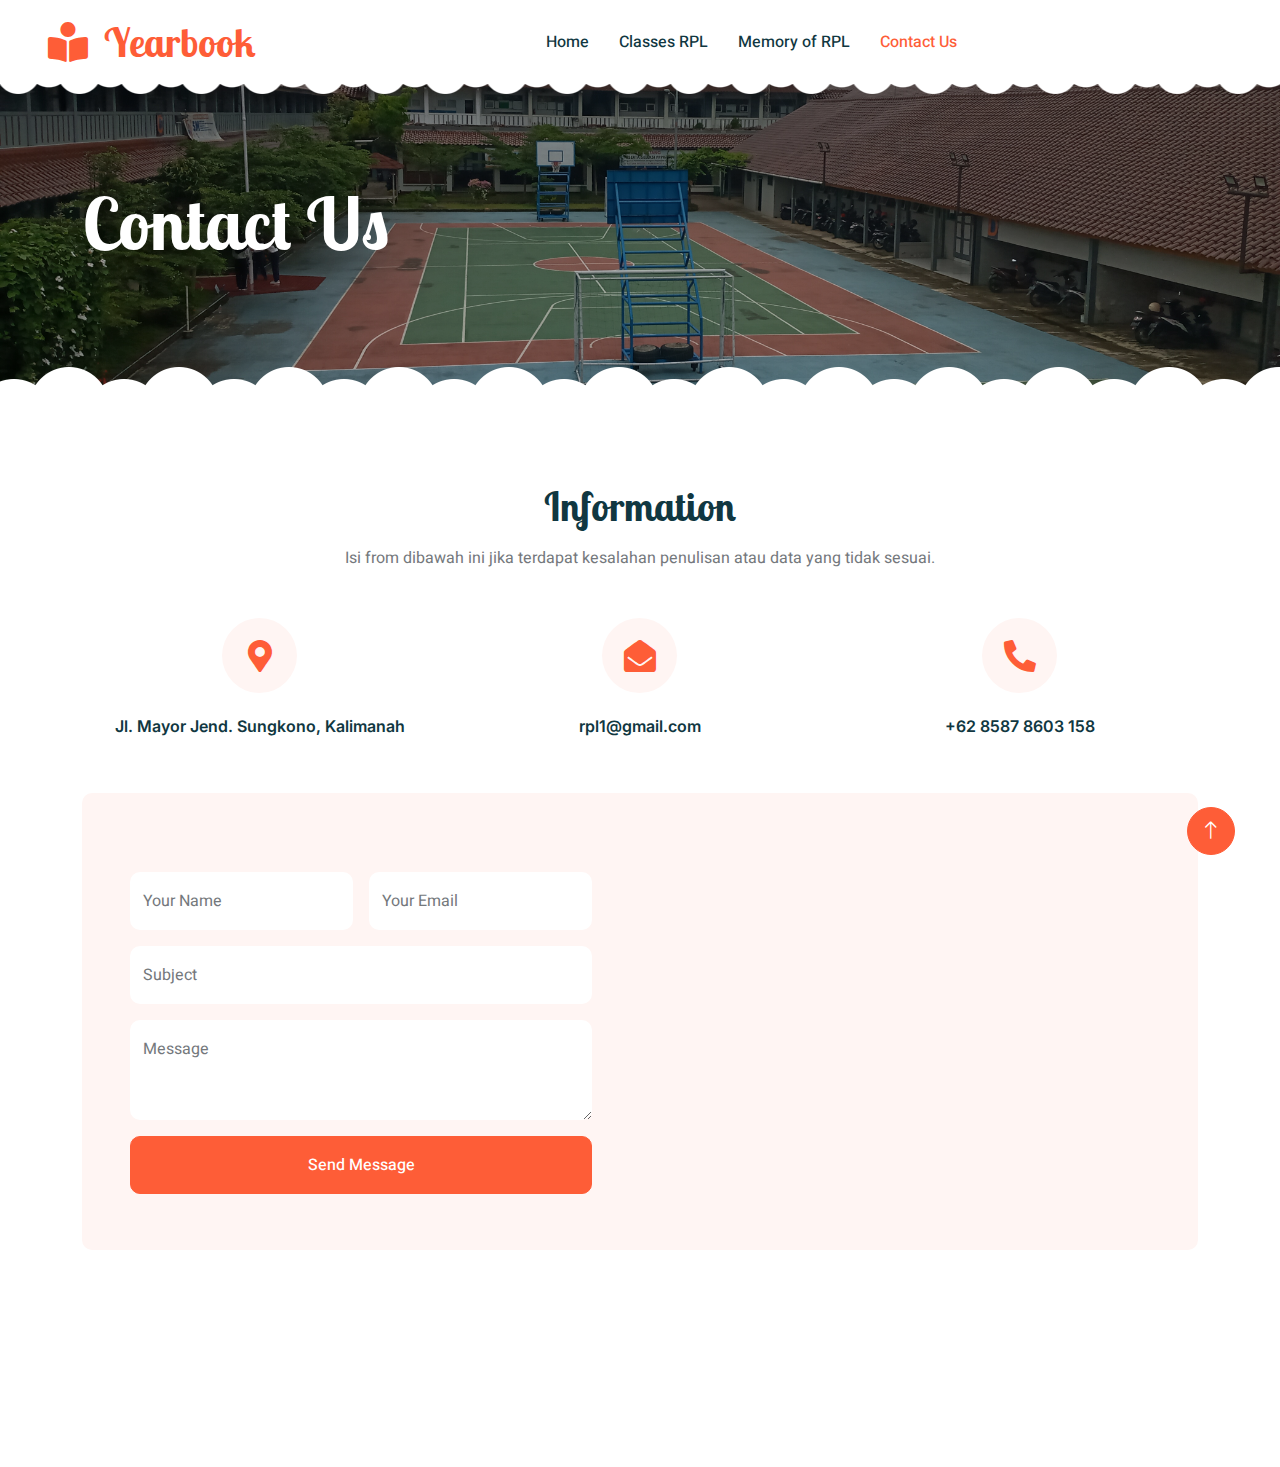
<file: contact.html>
<!DOCTYPE html>
<html lang="en">

<head>
    <meta charset="utf-8">
    <title>Contact</title>
    <meta content="width=device-width, initial-scale=1.0" name="viewport">
    <meta content="" name="keywords">
    <meta content="" name="description">

    <!-- Favicon -->
    <link href="img/favicon.ico" rel="icon">

    <!-- Google Web Fonts -->
    <link rel="preconnect" href="https://fonts.googleapis.com">
    <link rel="preconnect" href="https://fonts.gstatic.com" crossorigin>
    <link href="https://fonts.googleapis.com/css2?family=Heebo:wght@400;500;600&family=Inter:wght@600&family=Lobster+Two:wght@700&display=swap" rel="stylesheet">
    
    <!-- Icon Font Stylesheet -->
    <link href="https://cdnjs.cloudflare.com/ajax/libs/font-awesome/5.10.0/css/all.min.css" rel="stylesheet">
    <link href="https://cdn.jsdelivr.net/npm/bootstrap-icons@1.4.1/font/bootstrap-icons.css" rel="stylesheet">

    <!-- Libraries Stylesheet -->
    <link href="lib/animate/animate.min.css" rel="stylesheet">
    <link href="lib/owlcarousel/assets/owl.carousel.min.css" rel="stylesheet">

    <!-- Customized Bootstrap Stylesheet -->
    <link href="css/bootstrap.min.css" rel="stylesheet">

    <!-- Template Stylesheet -->
    <link href="css/style.css" rel="stylesheet">
</head>

<body>
    <div class="container-xxl bg-white p-0">
        <!-- Spinner Start -->
        <div id="spinner" class="show bg-white position-fixed translate-middle w-100 vh-100 top-50 start-50 d-flex align-items-center justify-content-center">
            <div class="spinner-border text-primary" style="width: 3rem; height: 3rem;" role="status">
                <span class="sr-only">Loading...</span>
            </div>
        </div>
        <!-- Spinner End -->


        <!-- Navbar Start -->
        <nav class="navbar navbar-expand-lg bg-white navbar-light sticky-top px-4 px-lg-5 py-lg-0">
            <a href="index.html" class="navbar-brand">
                <h1 class="m-0 text-primary"><i class="fa fa-book-reader me-3"></i>Yearbook</h1>
            </a>
            <button type="button" class="navbar-toggler" data-bs-toggle="collapse" data-bs-target="#navbarCollapse">
                <span class="navbar-toggler-icon"></span>
            </button>
            <div class="collapse navbar-collapse" id="navbarCollapse">
                <div class="navbar-nav mx-auto">
                    <a href="index.html" class="nav-link">Home</a>
                    <!-- <div class="nav-item dropdown">
                        <a href="#" class="nav-link dropdown-toggle" data-bs-toggle="dropdown">Classes AKL</a>
                        <div class="dropdown-menu rounded-0 rounded-bottom border-0 shadow-sm m-0">
                            <a href="facility.html" class="dropdown-item">AKL 1</a>
                            <a href="team.html" class="dropdown-item">AKL 2</a>
                            <a href="call-to-action.html" class="dropdown-item">AKL 3</a>
                            <a href="appointment.html" class="dropdown-item">AKL 4</a>
                        </div>
                    </div>

                    <div class="nav-item dropdown">
                        <a href="#" class="nav-link dropdown-toggle" data-bs-toggle="dropdown">Classes OTKP</a>
                        <div class="dropdown-menu rounded-0 rounded-bottom border-0 shadow-sm m-0">
                            <a href="facility.html" class="dropdown-item">OTKP 1</a>
                            <a href="team.html" class="dropdown-item">OTKP 2</a>
                            <a href="call-to-action.html" class="dropdown-item">OTKP 3</a>
                            <a href="appointment.html" class="dropdown-item">OTKP 4</a>
                        </div>
                    </div>

                    <div class="nav-item dropdown">
                        <a href="#" class="nav-link dropdown-toggle" data-bs-toggle="dropdown">Classes BDP</a>
                        <div class="dropdown-menu rounded-0 rounded-bottom border-0 shadow-sm m-0">
                            <a href="facility.html" class="dropdown-item">BDP 1</a>
                            <a href="team.html" class="dropdown-item">BDP 2</a>
                        </div>
                    </div> -->

                   

                    <div class="nav">
                        <a href="class.html" class="nav-link">Classes RPL</a>
                        <div class=" rounded-0 rounded-bottom border-0 shadow-sm m-0">
                            <!-- <a href="rpl_1.html" class="dropdown-item">RPL 1</a> -->
                            <!-- <a href="team.html" class="dropdown-item">RPL 2</a> -->
                        </div>
                    </div>

                    <div class="nav">
                        <a href="memory.html" class="nav-item nav-link ">Memory of RPL</a>
                        <div class=" rounded-0 rounded-bottom border-0 shadow-sm m-0">
                            <!-- <a href="rpl_1.html" class="dropdown-item">RPL 1</a> -->
                            <!-- <a href="team.html" class="dropdown-item">RPL 2</a> -->
                        </div>
                    </div>

                    <!-- <div class="nav-item dropdown">
                        <a href="#" class="nav-link dropdown-toggle" data-bs-toggle="dropdown">Classes TKJ</a>
                        <div class="dropdown-menu rounded-0 rounded-bottom border-0 shadow-sm m-0">
                            <a href="facility.html" class="dropdown-item">TKJ 1</a>
                            <a href="team.html" class="dropdown-item">TKJ 2</a>
                        </div>
                    </div> -->


                    <a href="contact.html" class="nav-item nav-link active">Contact Us</a>
                </div></div>
        </nav>
        <!-- Navbar End -->


        <!-- Page Header End -->
        <div class="container-xxl py-5 page-header position-relative mb-5">
            <div class="container py-5">
                <h1 class="display-2 text-white animated slideInDown mb-4">Contact Us</h1>
                <nav aria-label="breadcrumb animated slideInDown">
                    
                </nav>
            </div>
        </div>
        <!-- Page Header End -->


        <!-- Contact Start -->
        <div class="container-xxl py-5">
            <div class="container">
                <div class="text-center mx-auto mb-5 wow fadeInUp" data-wow-delay="0.1s" style="max-width: 600px;">
                    <h1 class="mb-3">Information</h1>
                    <p>Isi from dibawah ini jika terdapat kesalahan penulisan atau data yang tidak sesuai.</p>
                </div>
                <div class="row g-4 mb-5">
                    <div class="col-md-6 col-lg-4 text-center wow fadeInUp" data-wow-delay="0.1s">
                        <div class="bg-light rounded-circle d-inline-flex align-items-center justify-content-center mb-4" style="width: 75px; height: 75px;">
                            <i class="fa fa-map-marker-alt fa-2x text-primary"></i>
                        </div>
                        <h6>Jl. Mayor Jend. Sungkono, Kalimanah</h6>
                    </div>
                    <div class="col-md-6 col-lg-4 text-center wow fadeInUp" data-wow-delay="0.3s">
                        <div class="bg-light rounded-circle d-inline-flex align-items-center justify-content-center mb-4" style="width: 75px; height: 75px;">
                            <i class="fa fa-envelope-open fa-2x text-primary"></i>
                        </div>
                        <h6>rpl1@gmail.com</h6>
                    </div>
                    <div class="col-md-6 col-lg-4 text-center wow fadeInUp" data-wow-delay="0.5s">
                        <div class="bg-light rounded-circle d-inline-flex align-items-center justify-content-center mb-4" style="width: 75px; height: 75px;">
                            <i class="fa fa-phone-alt fa-2x text-primary"></i>
                        </div>
                        <h6>+62 8587 8603 158</h6>
                    </div>
                </div>
                <div class="bg-light rounded">
                    <div class="row g-0">
                        <div class="col-lg-6 wow fadeIn" data-wow-delay="0.1s">
                            <div class="h-100 d-flex flex-column justify-content-center p-5">
                                <p class="mb-4"> </p>
                                <form>
                                    <div class="row g-3">
                                        <div class="col-sm-6">
                                            <div class="form-floating">
                                                <input type="text" class="form-control border-0" id="name" placeholder="Your Name">
                                                <label for="name">Your Name</label>
                                            </div>
                                        </div>
                                        <div class="col-sm-6">
                                            <div class="form-floating">
                                                <input type="email" class="form-control border-0" id="email" placeholder="Your Email">
                                                <label for="email">Your Email</label>
                                            </div>
                                        </div>
                                        <div class="col-12">
                                            <div class="form-floating">
                                                <input type="text" class="form-control border-0" id="subject" placeholder="Subject">
                                                <label for="subject">Subject</label>
                                            </div>
                                        </div>
                                        <div class="col-12">
                                            <div class="form-floating">
                                                <textarea class="form-control border-0" placeholder="Leave a message here" id="message" style="height: 100px"></textarea>
                                                <label for="message">Message</label>
                                            </div>
                                        </div>
                                        <div class="col-12">
                                            <button class="btn btn-primary w-100 py-3" type="submit">Send Message</button>
                                        </div>
                                    </div>
                                </form>
                            </div>
                        </div>
                        <div class="col-lg-6 wow fadeIn" data-wow-delay="0.5s" style="min-height: 400px;">
                            <div class="position-relative h-100">
                                <iframe src="https://www.google.com/maps/embed?pb=!1m18!1m12!1m3!1d10634.061804247212!2d109.34838275340236!3d-7.40761595151435!2m3!1f0!2f0!3f0!3m2!1i1024!2i768!4f13.1!3m3!1m2!1s0x2e6559b9ff8d3795%3A0xa58daaef273f4e44!2sSMKN%201%20Purbalingga!5e0!3m2!1sid!2sid!4v1677719076002!5m2!1sid!2sid" width="600" height="450" style="border:0;" allowfullscreen="" loading="lazy" referrerpolicy="no-referrer-when-downgrade"></iframe>
                            </div>
                        </div>
                    </div>
                </div>
            </div>
        </div>
        <!-- Contact End -->


        <!-- Footer Start -->
        <div class="container-fluid bg-dark text-white-50 footer pt-5 mt-5 wow fadeIn" data-wow-delay="0.1s">
           
            <div class="container">
                <div class="copyright">
                    <div class="row">
                        <div class="col-md-6 text-center text-md-start mb-3 mb-md-0">
                            &copy; <a class="border-bottom" href="#">Yearbook 2023</a>, All Right Reserved. 
							
							<!--/*** This template is free as long as you keep the footer author’s credit link/attribution link/backlink. If you'd like to use the template without the footer author’s credit link/attribution link/backlink, you can purchase the Credit Removal License from "https://htmlcodex.com/credit-removal". Thank you for your support. ***/-->
							Designed By <a class="border-bottom" href="#">revina</a>
                        </div>
                        <div class="col-md-6 text-center text-md-end">
                            <div class="footer-menu">
                                <a href="index.html">Home</a>
                                <a href="https://www.instagram.com/elevenfirstclass.en/">Instagram</a>
                                <a href="#">Email</a>
                                <a href="#">Help</a>
                            </div>
                        </div>
                    </div>
                </div>
            </div>
        </div>
        <!-- Footer End -->


        <!-- Back to Top -->
        <a href="#" class="btn btn-lg btn-primary btn-lg-square back-to-top"><i class="bi bi-arrow-up"></i></a>
    </div>

    <!-- JavaScript Libraries -->
    <script src="https://code.jquery.com/jquery-3.4.1.min.js"></script>
    <script src="https://cdn.jsdelivr.net/npm/bootstrap@5.0.0/dist/js/bootstrap.bundle.min.js"></script>
    <script src="lib/wow/wow.min.js"></script>
    <script src="lib/easing/easing.min.js"></script>
    <script src="lib/waypoints/waypoints.min.js"></script>
    <script src="lib/owlcarousel/owl.carousel.min.js"></script>

    <!-- Template Javascript -->
    <script src="js/main.js"></script>
</body>

</html>
</file>
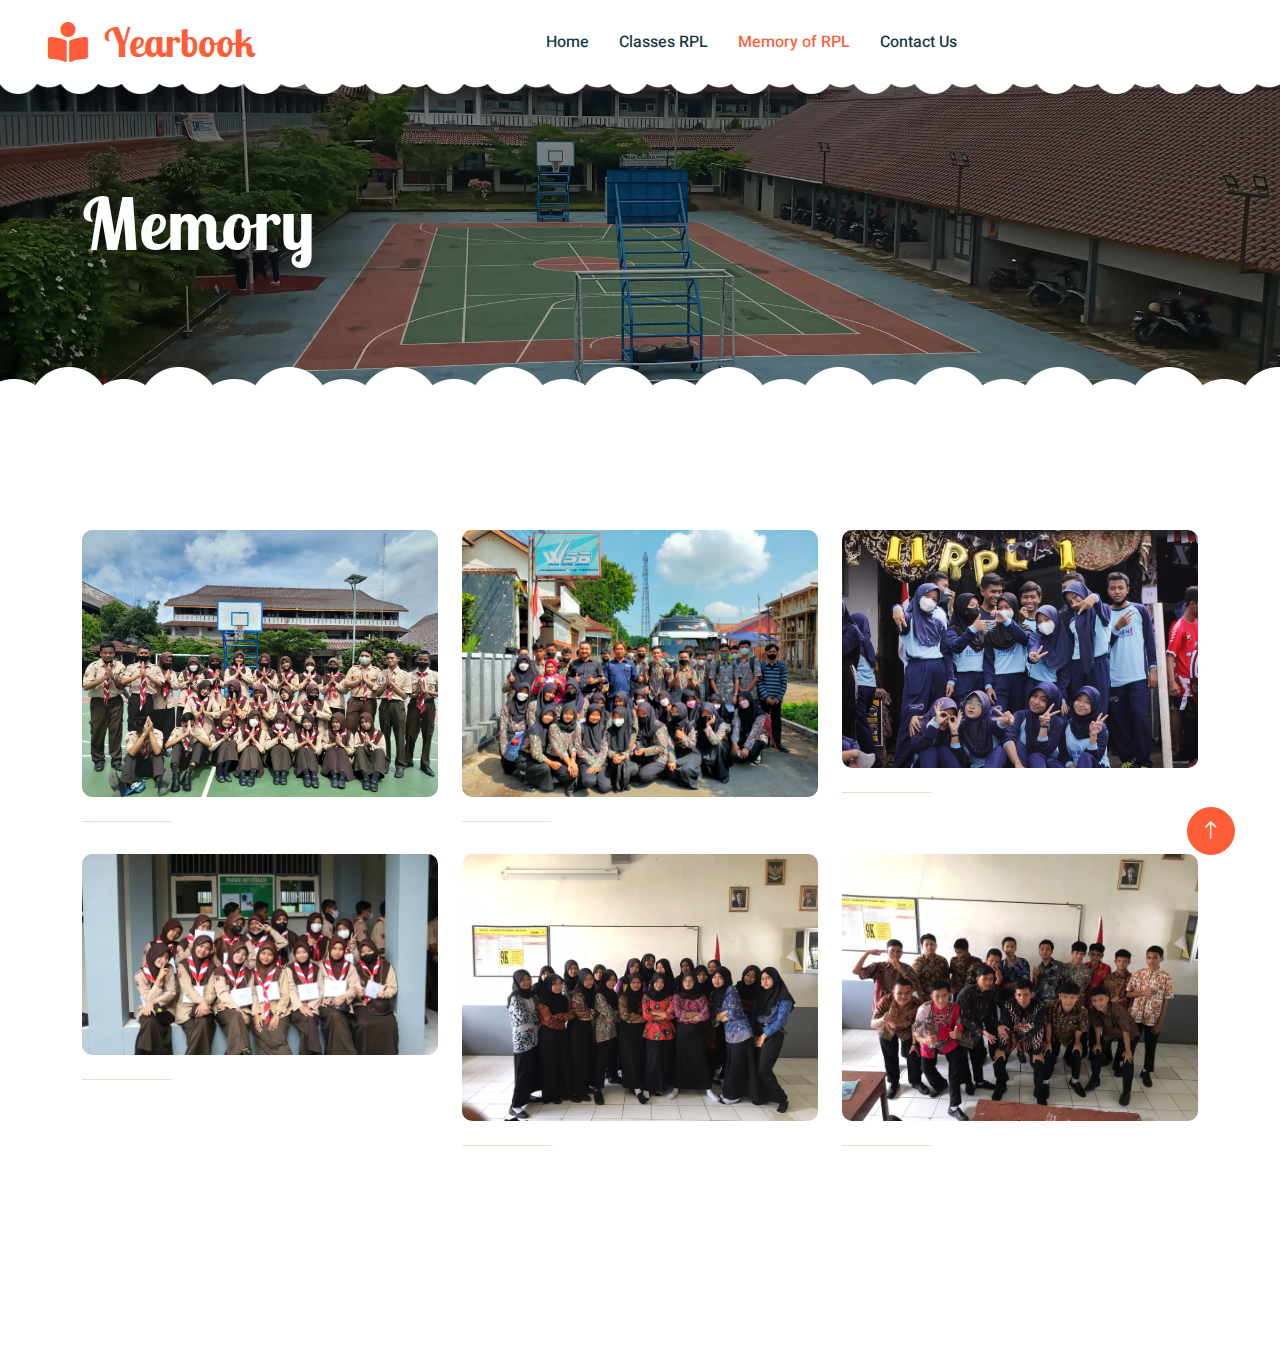
<file: memory.html>
<!DOCTYPE html>
<html lang="en">

<head>
    <meta charset="utf-8">
    <title>Memory</title>
    <meta content="width=device-width, initial-scale=1.0" name="viewport">
    <meta content="" name="keywords">
    <meta content="" name="description">

    <!-- Favicon -->
    <link href="img/favicon.ico" rel="icon">

    <!-- Google Web Fonts -->
    <link rel="preconnect" href="https://fonts.googleapis.com">
    <link rel="preconnect" href="https://fonts.gstatic.com" crossorigin>
    <link href="https://fonts.googleapis.com/css2?family=Heebo:wght@400;500;600&family=Inter:wght@600&family=Lobster+Two:wght@700&display=swap" rel="stylesheet">
    
    <!-- Icon Font Stylesheet -->
    <link href="https://cdnjs.cloudflare.com/ajax/libs/font-awesome/5.10.0/css/all.min.css" rel="stylesheet">
    <link href="https://cdn.jsdelivr.net/npm/bootstrap-icons@1.4.1/font/bootstrap-icons.css" rel="stylesheet">

    <!-- Libraries Stylesheet -->
    <link href="lib/animate/animate.min.css" rel="stylesheet">
    <link href="lib/owlcarousel/assets/owl.carousel.min.css" rel="stylesheet">

    <!-- Customized Bootstrap Stylesheet -->
    <link href="css/bootstrap.min.css" rel="stylesheet">

    <!-- Template Stylesheet -->
    <link href="css/style.css" rel="stylesheet">
</head>

<body>
    <div class="container-xxl bg-white p-0">
        <!-- Spinner Start -->
        <div id="spinner" class="show bg-white position-fixed translate-middle w-100 vh-100 top-50 start-50 d-flex align-items-center justify-content-center">
            <div class="spinner-border text-primary" style="width: 3rem; height: 3rem;" role="status">
                <span class="sr-only">Loading...</span>
            </div>
        </div>
        <!-- Spinner End -->


       <!-- Navbar Start -->
       <nav class="navbar navbar-expand-lg bg-white navbar-light sticky-top px-4 px-lg-5 py-lg-0">
        <a href="index.html" class="navbar-brand">
            <h1 class="m-0 text-primary"><i class="fa fa-book-reader me-3"></i>Yearbook</h1>
        </a>
        <button type="button" class="navbar-toggler" data-bs-toggle="collapse" data-bs-target="#navbarCollapse">
            <span class="navbar-toggler-icon"></span>
        </button>
        <div class="collapse navbar-collapse" id="navbarCollapse">
            <div class="navbar-nav mx-auto">
                <a href="index.html" class="nav-link">Home</a>
                <!-- <div class="nav-item dropdown">
                    <a href="#" class="nav-link dropdown-toggle" data-bs-toggle="dropdown">Classes AKL</a>
                    <div class="dropdown-menu rounded-0 rounded-bottom border-0 shadow-sm m-0">
                        <a href="facility.html" class="dropdown-item">AKL 1</a>
                        <a href="team.html" class="dropdown-item">AKL 2</a>
                        <a href="call-to-action.html" class="dropdown-item">AKL 3</a>
                        <a href="appointment.html" class="dropdown-item">AKL 4</a>
                    </div>
                </div>

                <div class="nav-item dropdown">
                    <a href="#" class="nav-link dropdown-toggle" data-bs-toggle="dropdown">Classes OTKP</a>
                    <div class="dropdown-menu rounded-0 rounded-bottom border-0 shadow-sm m-0">
                        <a href="facility.html" class="dropdown-item">OTKP 1</a>
                        <a href="team.html" class="dropdown-item">OTKP 2</a>
                        <a href="call-to-action.html" class="dropdown-item">OTKP 3</a>
                        <a href="appointment.html" class="dropdown-item">OTKP 4</a>
                    </div>
                </div>

                <div class="nav-item dropdown">
                    <a href="#" class="nav-link dropdown-toggle" data-bs-toggle="dropdown">Classes BDP</a>
                    <div class="dropdown-menu rounded-0 rounded-bottom border-0 shadow-sm m-0">
                        <a href="facility.html" class="dropdown-item">BDP 1</a>
                        <a href="team.html" class="dropdown-item">BDP 2</a>
                    </div>
                </div> -->

               

                <div class="nav">
                    <a href="class.html" class="nav-link">Classes RPL</a>
                    <div class=" rounded-0 rounded-bottom border-0 shadow-sm m-0">
                        <!-- <a href="rpl_1.html" class="dropdown-item">RPL 1</a> -->
                        <!-- <a href="team.html" class="dropdown-item">RPL 2</a> -->
                    </div>
                </div>

                <div class="nav">
                    <a href="memory.html" class="nav-item nav-link active ">Memory of RPL</a>
                    <div class=" rounded-0 rounded-bottom border-0 shadow-sm m-0">
                        <!-- <a href="rpl_1.html" class="dropdown-item">RPL 1</a> -->
                        <!-- <a href="team.html" class="dropdown-item">RPL 2</a> -->
                    </div>
                </div>

                <!-- <div class="nav-item dropdown">
                    <a href="#" class="nav-link dropdown-toggle" data-bs-toggle="dropdown">Classes TKJ</a>
                    <div class="dropdown-menu rounded-0 rounded-bottom border-0 shadow-sm m-0">
                        <a href="facility.html" class="dropdown-item">TKJ 1</a>
                        <a href="team.html" class="dropdown-item">TKJ 2</a>
                    </div>
                </div> -->


                <a href="contact.html" class="nav-item nav-link">Contact Us</a>
            </div></div>
    </nav>
    <!-- Navbar End -->


        <!-- Page Header End -->
        <div class="container-xxl py-5 page-header position-relative mb-5">
            <div class="container py-5">
                <h1 class="display-2 text-white animated slideInDown mb-4">Memory</h1>
                <nav aria-label="breadcrumb animated slideInDown">
                    
                </nav>
            </div>
        </div>
        <!-- Page Header End -->


        <!-- Projects Start -->
    <div class="container-xxl py-5">
        <div class="container">
            <div class="text-center mx-auto mb-5 wow fadeInUp" data-wow-delay="0.1s" style="max-width: 600px;">
                <h6 class="text-primary"></h6>
                <h1 class="mb-4"></h1>
            </div>
            
            <div class="row g-4 portfolio-container wow fadeInUp" data-wow-delay="0.5s">
                <div class="col-lg-4 col-md-6 portfolio-item first">
                    <div class="portfolio-img rounded overflow-hidden">
                        <img class="img-fluid" src="yearbook/lapang2.jpg" alt="">
                        <div class="portfolio-btn">
                            <a class="btn btn-lg-square btn-outline-light rounded-circle mx-1" href="yearbook/lapang2.jpg" data-lightbox="portfolio"><i class="fa fa-eye"></i></a>
                           
                        </div>
                    </div>
                    <div class="pt-3">
                        <p class="text-primary mb-0"></p>
                        <hr class="text-primary w-25 my-2">
                        <h5 class="lh-base"></h5>
                    </div>
                </div>
                <div class="col-lg-4 col-md-6 portfolio-item second">
                    <div class="portfolio-img rounded overflow-hidden">
                        <img class="img-fluid" src="yearbook/pkl1.jpg" alt="">
                        <div class="portfolio-btn">
                            <a class="btn btn-lg-square btn-outline-light rounded-circle mx-1" href="yearbook/pkl1.jpg" data-lightbox="portfolio"><i class="fa fa-eye"></i></a>
                           
                        </div>
                    </div>
                    <div class="pt-3">
                        <p class="text-primary mb-0"></p>
                        <hr class="text-primary w-25 my-2">
                        <h5 class="lh-base"></h5>
                    </div>
                </div>
                <div class="col-lg-4 col-md-6 portfolio-item third">
                    <div class="portfolio-img rounded overflow-hidden">
                        <img class="img-fluid" src="yearbook/or-5.jpg" alt="">
                        <div class="portfolio-btn">
                            <a class="btn btn-lg-square btn-outline-light rounded-circle mx-1" href="yearbook/or-5.jpg" data-lightbox="portfolio"><i class="fa fa-eye"></i></a>
                            
                        </div>
                    </div>
                    <div class="pt-3">
                        <p class="text-primary mb-0"></p>
                        <hr class="text-primary w-25 my-2">
                        <h5 class="lh-base"></h5>
                    </div>
                </div>
                <div class="col-lg-4 col-md-6 portfolio-item first">
                    <div class="portfolio-img rounded overflow-hidden">
                        <img class="img-fluid" src="yearbook/IMG-2.JPG" alt="">
                        <div class="portfolio-btn">
                            <a class="btn btn-lg-square btn-outline-light rounded-circle mx-1" href="yearbook/IMG-2.JPG" data-lightbox="portfolio"><i class="fa fa-eye"></i></a>
                            
                        </div>
                    </div>
                    <div class="pt-3">
                        <p class="text-primary mb-0"></p>
                        <hr class="text-primary w-25 my-2">
                        <h5 class="lh-base"></h5>
                    </div>
                </div>
                <div class="col-lg-4 col-md-6 portfolio-item second">
                    <div class="portfolio-img rounded overflow-hidden">
                        <img class="img-fluid" src="yearbook/batik-1.jpg" alt="">
                        <div class="portfolio-btn">
                            <a class="btn btn-lg-square btn-outline-light rounded-circle mx-1" href="yearbook/batik-1.jpg" data-lightbox="portfolio"><i class="fa fa-eye"></i></a>
                            
                        </div>
                    </div>
                    <div class="pt-3">
                        <p class="text-primary mb-0"></p>
                        <hr class="text-primary w-25 my-2">
                        <h5 class="lh-base"></h5>
                    </div>
                </div>
                <div class="col-lg-4 col-md-6 portfolio-item third">
                    <div class="portfolio-img rounded overflow-hidden">
                        <img class="img-fluid" src="yearbook/batik-2.jpg" alt="">
                        <div class="portfolio-btn">
                            <a class="btn btn-lg-square btn-outline-light rounded-circle mx-1" href="yearbook/batik-2.jpg" data-lightbox="portfolio"><i class="fa fa-eye"></i></a>
                           
                        </div>
                    </div>
                    <div class="pt-3">
                        <p class="text-primary mb-0"></p>
                        <hr class="text-primary w-25 my-2">
                        <h5 class="lh-base"></h5>
                    </div>
                </div>
            </div>
        </div>
    </div>
    <!-- Projects End -->


       


       


        <!-- Footer Start -->
        <div class="container-fluid bg-dark text-white-50 footer pt-5 mt-5 wow fadeIn" data-wow-delay="0.1s">
           
            <div class="container">
                <div class="copyright">
                    <div class="row">
                        <div class="col-md-6 text-center text-md-start mb-3 mb-md-0">
                            &copy; <a class="border-bottom" href="#">Yearbook 2023</a>, All Right Reserved. 
							
							<!--/*** This template is free as long as you keep the footer author’s credit link/attribution link/backlink. If you'd like to use the template without the footer author’s credit link/attribution link/backlink, you can purchase the Credit Removal License from "https://htmlcodex.com/credit-removal". Thank you for your support. ***/-->
							Designed By <a class="border-bottom" href="#">revina</a>
                        </div>
                        <div class="col-md-6 text-center text-md-end">
                            <div class="footer-menu">
                                <a href="index.html">Home</a>
                                <a href="https://www.instagram.com/elevenfirstclass.en/">Instagram</a>
                                <a href="#">Email</a>
                                <a href="#">Help</a>
                            </div>
                        </div>
                    </div>
                </div>
            </div>
        </div>
        <!-- Footer End -->


        <!-- Back to Top -->
        <a href="#" class="btn btn-lg btn-primary btn-lg-square back-to-top"><i class="bi bi-arrow-up"></i></a>
    </div>

    <!-- JavaScript Libraries -->
    <script src="https://code.jquery.com/jquery-3.4.1.min.js"></script>
    <script src="https://cdn.jsdelivr.net/npm/bootstrap@5.0.0/dist/js/bootstrap.bundle.min.js"></script>
    <script src="lib/wow/wow.min.js"></script>
    <script src="lib/easing/easing.min.js"></script>
    <script src="lib/waypoints/waypoints.min.js"></script>
    <script src="lib/owlcarousel/owl.carousel.min.js"></script>

    <!-- Template Javascript -->
    <script src="js/main.js"></script>
</body>

</html>
</file>
<file: css/style.css>
/********** Template CSS **********/
:root {
    --primary: #FE5D37;
    --light: #FFF5F3;
    --dark: #103741;
}

.back-to-top {
    position: fixed;
    display: none;
    right: 45px;
    bottom: 45px;
    z-index: 99;
}


/*** Spinner ***/
#spinner {
    opacity: 0;
    visibility: hidden;
    transition: opacity .5s ease-out, visibility 0s linear .5s;
    z-index: 99999;
}

#spinner.show {
    transition: opacity .5s ease-out, visibility 0s linear 0s;
    visibility: visible;
    opacity: 1;
}


/*** Button ***/
.btn {
    font-weight: 500;
    transition: .5s;
}

.btn.btn-primary {
    color: #FFFFFF;
}

.btn-square {
    width: 38px;
    height: 38px;
}

.btn-sm-square {
    width: 32px;
    height: 32px;
}

.btn-lg-square {
    width: 48px;
    height: 48px;
}

.btn-square,
.btn-sm-square,
.btn-lg-square {
    padding: 0;
    display: flex;
    align-items: center;
    justify-content: center;
    font-weight: normal;
    border-radius: 50px;
}


/*** Heading ***/
h1,
h2,
h3,
h4,
.h1,
.h2,
.h3,
.h4,
.display-1,
.display-2,
.display-3,
.display-4,
.display-5,
.display-6 {
    font-family: 'Lobster Two', cursive;
    font-weight: 700;
}

h5,
h6,
.h5,
.h6 {
    font-weight: 600;
}

.font-secondary {
    font-family: 'Lobster Two', cursive;
}


/*** Navbar ***/
.navbar .navbar-nav .nav-link {
    padding: 30px 15px;
    color: var(--dark);
    font-weight: 500;
    outline: none;
}

.navbar .navbar-nav .nav-link:hover,
.navbar .navbar-nav .nav-link.active {
    color: var(--primary);
}

.navbar.sticky-top {
    top: -100px;
    transition: .5s;
}

.navbar .dropdown-toggle::after {
    border: none;
    content: "\f107";
    font-family: "Font Awesome 5 Free";
    font-weight: 900;
    vertical-align: middle;
    margin-left: 5px;
    transition: .5s;
}

.navbar .dropdown-toggle[aria-expanded=true]::after {
    transform: rotate(-180deg);
}

@media (max-width: 991.98px) {
    .navbar .navbar-nav .nav-link  {
        margin-right: 0;
        padding: 10px 0;
    }

    .navbar .navbar-nav {
        margin-top: 15px;
        border-top: 1px solid #EEEEEE;
    }
}

@media (min-width: 992px) {
    .navbar .nav-item .dropdown-menu {
        display: block;
        top: calc(100% - 15px);
        margin-top: 0;
        opacity: 0;
        visibility: hidden;
        transition: .5s;
        
    }

    .navbar .nav-item:hover .dropdown-menu {
        top: 100%;
        visibility: visible;
        transition: .5s;
        opacity: 1;
    }
}


/*** Header ***/
.header-carousel::before,
.header-carousel::after,
.page-header::before,
.page-header::after {
    position: absolute;
    content: "";
    width: 100%;
    height: 10px;
    top: 0;
    left: 0;
    background: url(../img/bg-header-top.png) center center repeat-x;
    z-index: 1;
}

.header-carousel::after,
.page-header::after {
    height: 19px;
    top: auto;
    bottom: 0;
    background: url(../img/bg-header-bottom.png) center center repeat-x;
}

@media (max-width: 768px) {
    .header-carousel .owl-carousel-item {
        position: relative;
        min-height: 500px;
    }
    
    .header-carousel .owl-carousel-item img {
        position: absolute;
        width: 100%;
        height: 100%;
        object-fit: cover;
    }

    .header-carousel .owl-carousel-item p {
        font-size: 16px !important;
        font-weight: 400 !important;
    }

    .header-carousel .owl-carousel-item h1 {
        font-size: 30px;
        font-weight: 600;
    }
}

.header-carousel .owl-nav {
    position: absolute;
    top: 50%;
    right: 8%;
    transform: translateY(-50%);
    display: flex;
    flex-direction: column;
}

.header-carousel .owl-nav .owl-prev,
.header-carousel .owl-nav .owl-next {
    margin: 7px 0;
    width: 45px;
    height: 45px;
    display: flex;
    align-items: center;
    justify-content: center;
    color: #FFFFFF;
    background: transparent;
    border: 1px solid #FFFFFF;
    border-radius: 45px;
    font-size: 22px;
    transition: .5s;
}

.header-carousel .owl-nav .owl-prev:hover,
.header-carousel .owl-nav .owl-next:hover {
    background: var(--primary);
    border-color: var(--primary);
}

.page-header {
    background: linear-gradient(rgba(0, 0, 0, .2), rgba(0, 0, 0, .2)), url(../yearbook/bg_header.jpg) center center no-repeat;
    background-size: cover;
}

.breadcrumb-item + .breadcrumb-item::before {
    color: rgba(255, 255, 255, .5);
}


/*** Facility ***/
.facility-item .facility-icon {
    position: relative;
    margin: 0 auto;
    width: 100px;
    height: 100px;
    border-radius: 100px;
    display: flex;
    align-items: center;
    justify-content: center;
}

.facility-item .facility-icon::before {
    position: absolute;
    content: "";
    width: 100%;
    height: 100%;
    top: 0;
    left: 0;
    background: rgba(255, 255, 255, .9);
    transition: .5s;
    z-index: 1;
}

.facility-item .facility-icon span {
    position: absolute;
    content: "";
    width: 15px;
    height: 30px;
    top: 0;
    left: 0;
    border-radius: 50%;
}

.facility-item .facility-icon span:last-child {
    left: auto;
    right: 0;
}

.facility-item .facility-icon i {
    position: relative;
    z-index: 2;
}

.facility-item .facility-text {
    position: relative;
    min-height: 250px;
    padding: 30px;
    border-radius: 100%;
    display: flex;
    text-align: center;
    justify-content: center;
    flex-direction: column;
}

.facility-item .facility-text::before {
    position: absolute;
    content: "";
    width: 100%;
    height: 100%;
    top: 0;
    left: 0;
    background: rgba(255, 255, 255, .9);
    transition: .5s;
    z-index: 1;
}

.facility-item .facility-text * {
    position: relative;
    z-index: 2;
}

.facility-item:hover .facility-icon::before,
.facility-item:hover .facility-text::before {
    background: transparent;
}

.facility-item * {
    transition: .5s;
}

.facility-item:hover * {
    color: #FFFFFF !important;
}


/*** About ***/
.about-img img {
    transition: .5s;
}

.about-img img:hover {
    background: var(--primary) !important;
}


/*** Classes ***/
/* .classes-item {
    transition: .5s;
}

.classes-item:hover {
    margin-top: -10px;
} */

/*** Project Portfolio ***/
#portfolio-flters li {
    display: inline-block;
    font-weight: 500;
    color: var(--dark);
    cursor: pointer;
    transition: .5s;
    border-bottom: 2px solid transparent;
}

#portfolio-flters li:hover,
#portfolio-flters li.active {
    color: var(--primary);
    border-color: var(--primary);
}

.portfolio-img {
    position: relative;
}

.portfolio-img::before,
.portfolio-img::after {
    position: absolute;
    content: "";
    width: 0;
    height: 100%;
    top: 0;
    background: var(--dark);
    transition: .5s;
}

.portfolio-img::before {
    left: 50%;
}

.portfolio-img::after {
    right: 50%;
}

.portfolio-item:hover .portfolio-img::before {
    width: 51%;
    left: 0;
}

.portfolio-item:hover .portfolio-img::after {
    width: 51%;
    right: 0;
}

.portfolio-btn {
    position: absolute;
    top: 0;
    left: 0;
    width: 100%;
    height: 100%;
    display: flex;
    align-items: center;
    justify-content: center;
    opacity: 0;
    z-index: 1;
    transition: .5s;
}

.portfolio-item:hover .portfolio-btn {
    opacity: 1;
    transition-delay: .3s;
}


/* ** Team **
.team-item .team-text {
    position: absolute;
    width: 250px;
    height: 250px;
    bottom: 0;
    right: 0;
    display: flex;
    align-items: center;
    justify-content: center;
    flex-direction: column;
    background: #FFFFFF;
    border: 17px solid var(--light);
    border-radius: 250px;
    transition: .5s;
}

.team-item:hover .team-text {
    border-color: var(--primary);
} */

/*** Team ***/
.team-item {
    box-shadow: 0 0 45px rgba(0, 0, 0, .08);
}

.team-item img {
    border-radius: 8px 60px 0 0;
}

.team-item .team-social {
    display: flex;
    flex-direction: column;
    align-items: center;
    justify-content: flex-end;
    background: #FFFFFF;
    transition: .5s;
}


/*** Testimonial ***/
.testimonial-carousel {
    padding-left: 1.5rem;
    padding-right: 1.5rem;
}

@media (min-width: 576px) {
    .testimonial-carousel {
        padding-left: 4rem;
        padding-right: 4rem;
    }
}

.testimonial-carousel .testimonial-item .border {
    border: 1px dashed rgba(0, 185, 142, .3) !important;
}

.testimonial-carousel .owl-nav {
    position: absolute;
    width: 100%;
    height: 45px;
    top: 50%;
    left: 0;
    transform: translateY(-50%);
    display: flex;
    justify-content: space-between;
    z-index: 1;
}

.testimonial-carousel .owl-nav .owl-prev,
.testimonial-carousel .owl-nav .owl-next {
    position: relative;
    width: 45px;
    height: 45px;
    display: flex;
    align-items: center;
    justify-content: center;
    color: #FFFFFF;
    background: var(--primary);
    border-radius: 45px;
    font-size: 20px;
    transition: .5s;
}

.testimonial-carousel .owl-nav .owl-prev:hover,
.testimonial-carousel .owl-nav .owl-next:hover {
    background: var(--dark);
}


/*** Footer ***/
.footer .btn.btn-social {
    margin-right: 5px;
    width: 45px;
    height: 45px;
    display: flex;
    align-items: center;
    justify-content: center;
    color: #FFFFFF;
    border: 1px solid rgba(255,255,255,0.5);
    border-radius: 45px;
    transition: .3s;
}

.footer .btn.btn-social:hover {
    border-color: var(--primary);
    background: var(--primary);
}

.footer .btn.btn-link {
    display: block;
    margin-bottom: 5px;
    padding: 0;
    text-align: left;
    font-size: 16px;
    font-weight: normal;
    text-transform: capitalize;
    transition: .3s;
}

.footer .btn.btn-link::before {
    position: relative;
    content: "\f105";
    font-family: "Font Awesome 5 Free";
    font-weight: 900;
    margin-right: 10px;
}

.footer .btn.btn-link:hover {
    color: var(--primary) !important;
    letter-spacing: 1px;
    box-shadow: none;
}

.footer .form-control {
    border-color: rgba(255,255,255,0.5);
}

.footer .copyright {
    padding: 25px 0;
    font-size: 15px;
    border-top: 1px solid rgba(256, 256, 256, .1);
}

.footer .copyright a {
    color: #FFFFFF;
}

.footer .footer-menu a {
    margin-right: 15px;
    padding-right: 15px;
    border-right: 1px solid rgba(255, 255, 255, .1);
}

.footer .copyright a:hover,
.footer .footer-menu a:hover {
    color: var(--primary) !important;
}

.footer .footer-menu a:last-child {
    margin-right: 0;
    padding-right: 0;
    border-right: none;
}
</file>
